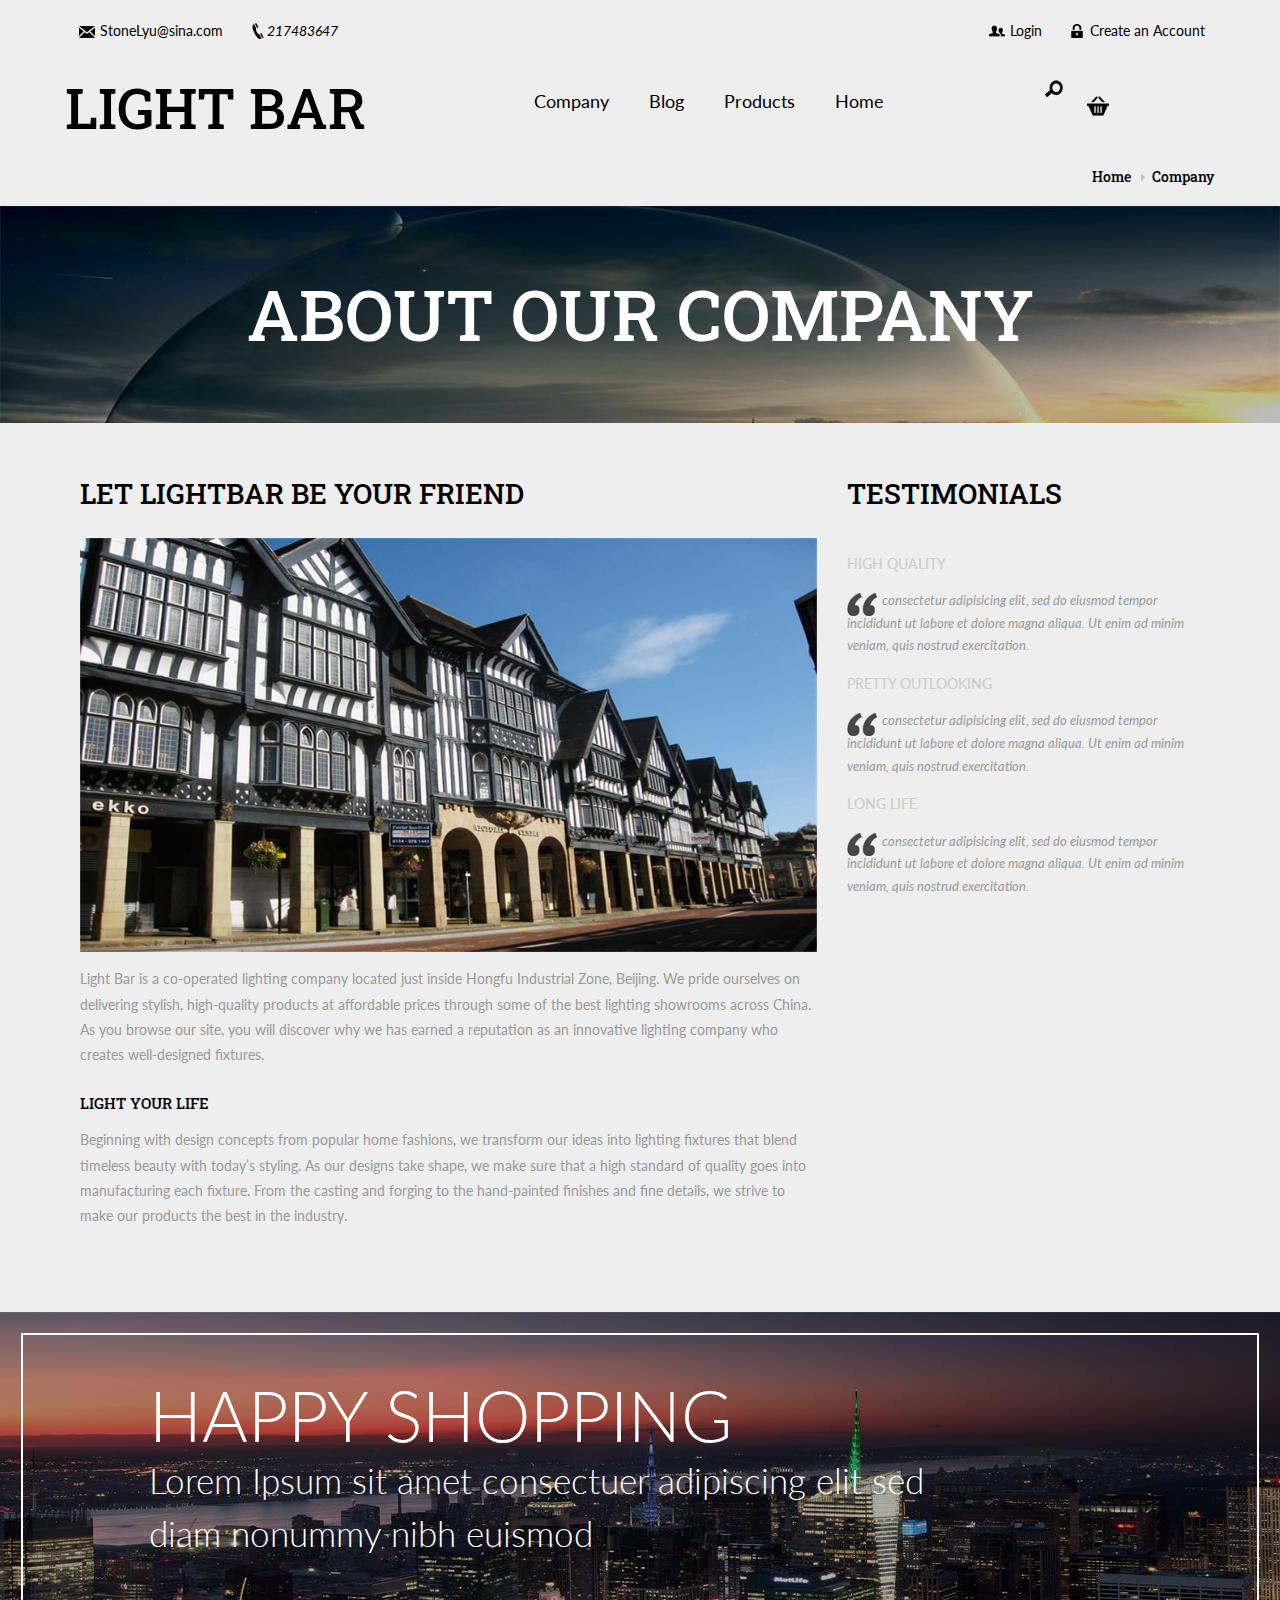
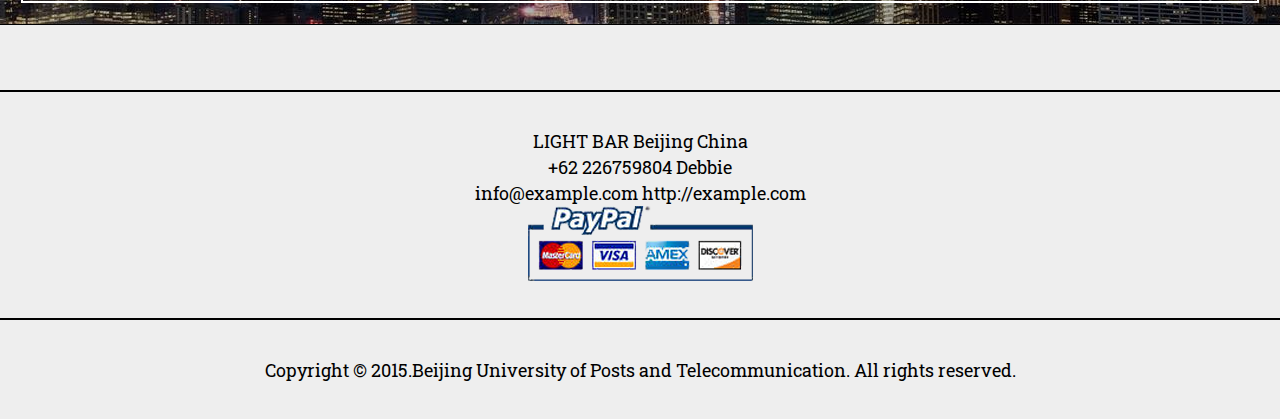
<file: fontpages/aboutcompany.html>
<!DOCTYPE html>
<html>
<head>
<title>About</title>
<link href="css/bootstrap.css" rel="stylesheet" type="text/css" media="all" />
<!-- jQuery (necessary for Bootstrap's JavaScript plugins) -->
<script src="js/jquery.min.js"></script>
<!-- Custom Theme files -->
<!--theme-style-->
<link href="css/style.css" rel="stylesheet" type="text/css" media="all" />	
<!--//theme-style-->
<meta name="viewport" content="width=device-width, initial-scale=1">
<meta http-equiv="Content-Type" content="text/html; charset=utf-8" />
<meta name="keywords" content="Amberegul Responsive web template, Bootstrap Web Templates, Flat Web Templates, Andriod Compatible web template, 
Smartphone Compatible web template, free webdesigns for Nokia, Samsung, LG, SonyErricsson, Motorola web design" />
<script type="application/x-javascript"> addEventListener("load", function() { setTimeout(hideURLbar, 0); }, false); function hideURLbar(){ window.scrollTo(0,1); } </script>
<!--fonts-->
<link href='http://fonts.useso.com/css?family=Roboto+Slab:300,700,400' rel='stylesheet' type='text/css'>
<link href='http://fonts.useso.com/css?family=Lato:100,300,400,700,900' rel='stylesheet' type='text/css'>
<!--//fonts-->
<!-- start menu -->
<link href="css/megamenu.css" rel="stylesheet" type="text/css" media="all" />
<script type="text/javascript" src="js/megamenu.js"></script>
<script>$(document).ready(function(){$(".megamenu").megamenu();});</script>
<!--//slider-script-->

<script src="js/simpleCart.min.js"> </script>

</head>
<body> 
<!--header-->	
<div class=" header-product">
	<div class="header-top com">
		<div class="container">
			<div class="header-top-in grid-1">
				<ul class="support">
					<li ><a href="mailto:info@example.com" ><i > </i>StoneLyu@sina.com</a></li>
					<li ><span ><i class="tele-in">&nbsp;&nbsp;&nbsp;&nbsp;&nbsp;&nbsp;&nbsp;217483647</i></span></li>			
				</ul>
				<ul class=" support-right">
					<li ><a href="account.html" ><i class="men"> </i>Login</a></li>
					<li ><a href="register.html" ><i class="tele"> </i>Create an Account</a></li>			
				</ul>
				<div class="clearfix"> </div>
			</div>
		</div>
			<div class="header-bottom bottom-com">
			<div class="container">
			  <div class="logo">
			    <h1><a href="index.html">LIGHT BAR</a></h1>
		      </div>
			  <div class="top-nav">
				<!-- start header menu -->
				<ul class="megamenu skyblue">
				  <li><a  href ="index.html"><font color="#000000">Home</font></a></li>
				  <li class="active grid"><a  href="#"><font color="#000000">Company</font></a>
				    <div class="megapanel">
				    <div class="row">
				      <div class="col1">
				        <div class="h_nav">
				          <h4>CONTENT</h4>
				          <ul>
				            <li><a href="aboutcompany.html">Our Comapany</a></li>
				            <li><a href="aboutproduct.html">Development Team</a></li>
			              </ul>
			            </div>
				        <div class="col1">
				          <div class="h_nav"></div>
			            </div>
				        <div class="col1 col5"></div>
			          </div>
			        </div>
			      </li>
				  <li ><a  href="404.html"><Font color="#000000">Blog</Font></a></li>
				  <li><a  href="product.html"><font color="#000000">Products</font></a>
				    <div class="megapanel">
				      <div class="row">
				        <div class=" col-nav">
				          <div class="h_nav">
				            <h4>BEST SELLING</h4>
				            <div class="sell">
				              <div class="men"> <a href="product.html"><img src="images/pi.jpg" alt="" ></a> </div>
				              <div class="men-in">
				                <h6>Lorem Ipsum</h6>
				                <span>$.60.00</span> </div>
				              <div class="clearfix"> </div>
			                </div>
				            <div class="sell">
				              <div class="men"> <a href="product.html"><img src="images/pi11.jpg" alt="" ></a> </div>
				              <div class="men-in">
				                <h6> Dummy Text</h6>
				                <span>$.160.00</span> </div>
				              <div class="clearfix"> </div>
			                </div>
				            <div class="sell">
				              <div class="men"> <a href="product.html"><img src="images/pi12.jpg" alt="" ></a> </div>
				              <div class="men-in">
				                <h6>Standard Chunk</h6>
				                <span>$.80.00</span> </div>
				              <div class="clearfix"> </div>
			                </div>
			              </div>
			            </div>
				        <div class=" col-nav">
				          <div class="h_nav">
				            <h4>TOP RATE</h4>
				            <div class="sell">
				              <div class="men"> <a href="product.html"><img src="images/pi13.jpg" alt="" ></a> </div>
				              <div class="men-in">
				                <h6> Perspiciatis Und</h6>
				                <span>$.90.00</span> </div>
				              <div class="clearfix"> </div>
			                </div>
				            <div class="sell">
				              <div class="men"> <a href="product.html"><img src="images/pi.jpg" alt="" ></a> </div>
				              <div class="men-in">
				                <h6>Veritatis Et</h6>
				                <span>$.60.00</span> </div>
				              <div class="clearfix"> </div>
			                </div>
				            <div class="sell">
				              <div class="men"> <a href="product.html"><img src="images/pi11.jpg" alt="" ></a> </div>
				              <div class="men-in">
				                <h6>Lorem Ipsum</h6>
				                <span>$.100.00</span> </div>
				              <div class="clearfix"> </div>
			                </div>
			              </div>
			            </div>
			          </div>
			        </div>
			      </li>
				  </li>
			    </ul>
				<!---->
		 <div class="search-in" >
			<div class="search" >
						<form action="search.html">
							<input type="text" value="Keywords" onFocus="this.value = '';" onBlur="if (this.value == '') {this.value = 'Keywords';}" class="text">
							<input type="submit" value="SEARCH">
						</form>
							<div class="close-in"><img src="images/close.png" alt="" /></div>
					</div>
						<div class="right"><button> </button></div>
				</div>
						<script type="text/javascript">
							$('.search').hide();
							$('button').click(function (){
							$('.search').show();
							$('.text').focus();
							}
							);
							$('.close-in').click(function(){
							$('.search').hide();
							});
						</script>

					<!---->
					<div class="cart box_1">
						<a href="checkout.html">
						<h3><img src="images/cart.png" alt=""/></h3>
						</a>
						<div class="clearfix"> </div>
					</div>

					<!---->
				</div>
				<div class="clearfix"> </div>
			</div>
		</div>
		</div>
		
	</div>
<!---->
<div class="container">
	<h6 class="dress"><a href="index.html">Home</a> <i> </i>Company</h6>
</div>
<div class="back">
	<h2>ABOUT OUR COMPANY</h2>
</div>
		<!---->
		<div class="container"> 
	  <div class="box_4">
	  	<div class="col-md-8 about_left">
	  		<h3>LET LIGHTBAR BE YOUR FRIEND </h3>
	        <img src="images/aboutcompany.jpg" class="img-responsive" alt="">
		    <p>Light Bar is a co-operated lighting company located just inside Hongfu Industrial Zone, Beijing. We pride ourselves on delivering stylish, high-quality products at affordable prices through some of the best lighting showrooms across China. As you browse our site, you will discover why we has earned a reputation as an innovative lighting company who creates well-designed fixtures.</p>
	       <div class="faqs">
				       <h4>Light your Life </h4>
				       <div class="questions">
							
	        				<p>Beginning with design concepts from popular home fashions, we transform our ideas into lighting fixtures that blend timeless beauty with today’s styling. As our designs take shape, we make sure that a high standard of quality goes into manufacturing each fixture. From the casting and forging to the hand-painted finishes and fine details, we strive to make our products the best in the industry.</p>
	        		   </div>
	        		   
			        		   <div class="questions">
									
			        			
			        			</div>				    
				   </div>  	
	  	</div>
	  	<div class="col-md-4 sidebar">
	  		      <h3>Testimonials</h3>
		  			    <div class="testimonials">
		  					 <h5>HIGH QUALITY</h5>
		  					 <p><span class="quotes"></span>consectetur adipisicing elit, sed do eiusmod tempor incididunt ut labore et dolore magna aliqua. Ut enim ad minim veniam, quis nostrud exercitation.<span class="quotes-down"></span></p>
		  				</div>	
		  				<div class="testimonials">
		  					 <h5>PRETTY OUTLOOKING</h5>
		  					 <p><span class="quotes"></span>consectetur adipisicing elit, sed do eiusmod tempor incididunt ut labore et dolore magna aliqua. Ut enim ad minim veniam, quis nostrud exercitation.<span class="quotes-down"></span></p>
		  				</div>
		  				<div class="testimonials">
		  					 <h5>LONG LIFE</h5>
		  					 <p><span class="quotes"></span>consectetur adipisicing elit, sed do eiusmod tempor incididunt ut labore et dolore magna aliqua. Ut enim ad minim veniam, quis nostrud exercitation.<span class="quotes-down"></span></p>
		  				</div>
		  			
	  	</div>
	  	<div class="clearfix"> </div>
	  </div>
  
          	</div>
      
			<!---->
				<div class="bottom-grid1">
					
					<div class="fit1">
						<h3>HAPPY SHOPPING</h3>
						<p>Lorem Ipsum sit amet consectuer adipiscing elit
sed diam nonummy nibh euismod</p>
					</div>
				</div>
<!---->
			
<!---->
	<div class="footer">
	  <div class="clearfix"> </div>
			<p class="footer-class">LIGHT BAR   Beijing China<br/>+62 226759804 Debbie	<br/>info@example.com http://example.com <br/>
		    <img src="images/pa.png" width="225" height="76"  alt=""/></p>
	  <p class="footer-class">Copyright &copy; 2015.Beijing University of Posts and Telecommunication. All rights reserved.</p>
		</div>
<!---->
</body>
</html>
</file>
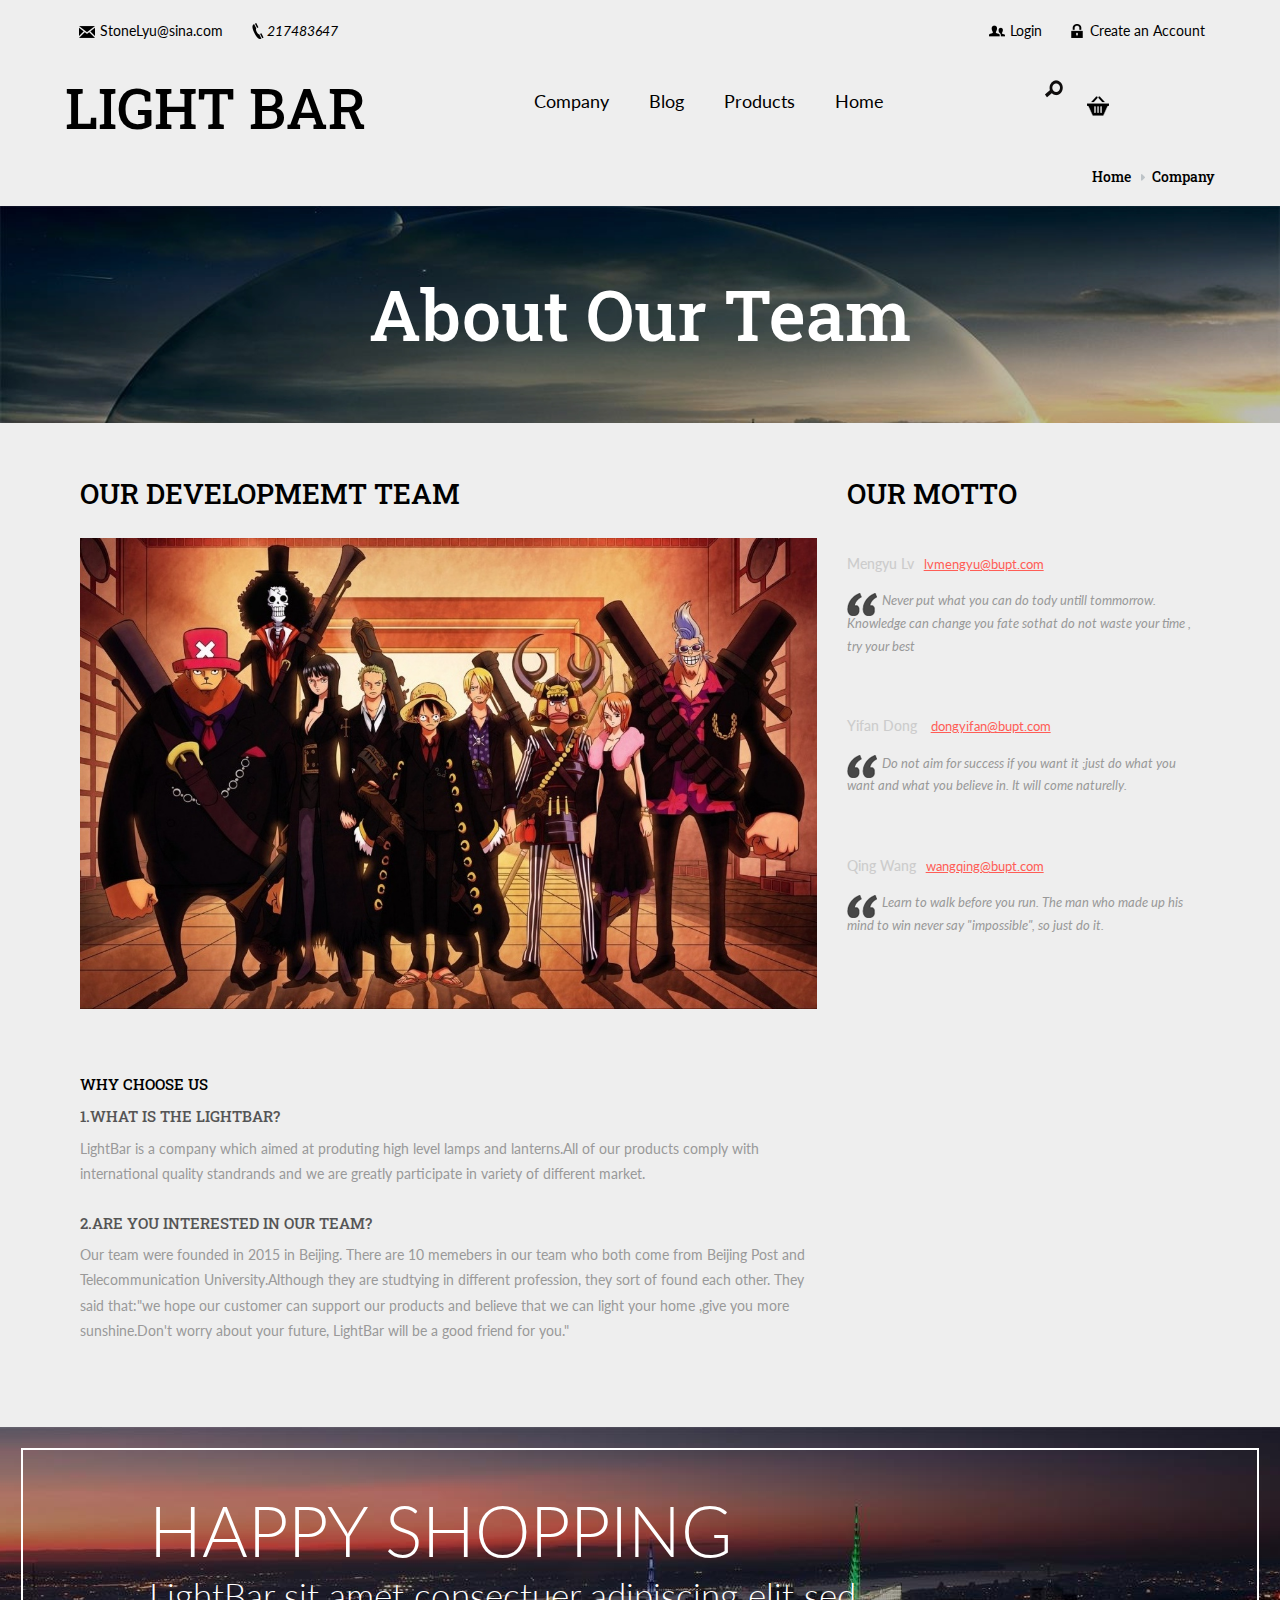
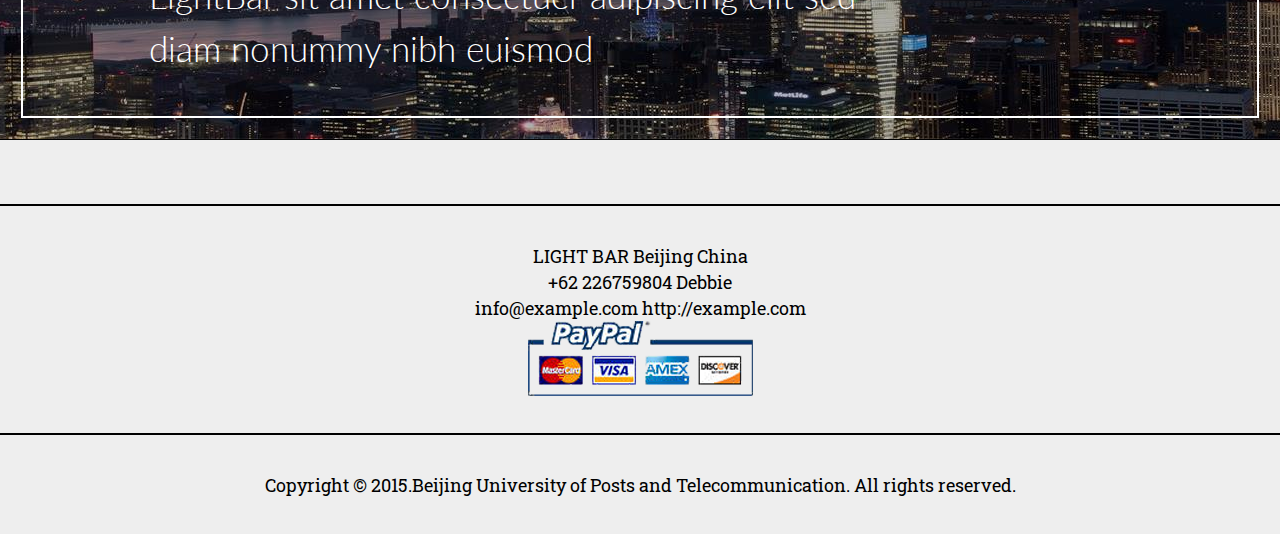
<file: fontpages/aboutproduct.html>
<!DOCTYPE html>
<html>
<head>
<title>About</title>
<link href="css/bootstrap.css" rel="stylesheet" type="text/css" media="all" />
<!-- jQuery (necessary for Bootstrap's JavaScript plugins) -->
<script src="js/jquery.min.js"></script>
<!-- Custom Theme files -->
<!--theme-style-->
<link href="css/style.css" rel="stylesheet" type="text/css" media="all" />	
<!--//theme-style-->
<meta name="viewport" content="width=device-width, initial-scale=1">
<meta http-equiv="Content-Type" content="text/html; charset=utf-8" />
<meta name="keywords" content="Amberegul Responsive web template, Bootstrap Web Templates, Flat Web Templates, Andriod Compatible web template, 
Smartphone Compatible web template, free webdesigns for Nokia, Samsung, LG, SonyErricsson, Motorola web design" />
<script type="application/x-javascript"> addEventListener("load", function() { setTimeout(hideURLbar, 0); }, false); function hideURLbar(){ window.scrollTo(0,1); } </script>
<!--fonts-->
<link href='http://fonts.useso.com/css?family=Roboto+Slab:300,700,400' rel='stylesheet' type='text/css'>
<link href='http://fonts.useso.com/css?family=Lato:100,300,400,700,900' rel='stylesheet' type='text/css'>
<!--//fonts-->
<!-- start menu -->
<link href="css/megamenu.css" rel="stylesheet" type="text/css" media="all" />
<script type="text/javascript" src="js/megamenu.js"></script>
<script>$(document).ready(function(){$(".megamenu").megamenu();});</script>
<!--//slider-script-->

<script src="js/simpleCart.min.js"> </script>

</head>
<body> 
<!--header-->	
<div class=" header-product">
	<div class="header-top com">
		<div class="container">
			<div class="header-top-in grid-1">
				<ul class="support">
					<li ><a href="mailto:info@example.com" ><i > </i>StoneLyu@sina.com</a></li>
					<li ><span ><i class="tele-in">&nbsp;&nbsp;&nbsp;&nbsp;&nbsp;&nbsp;&nbsp;217483647</i></span></li>			
				</ul>
				<ul class=" support-right">
					<li ><a href="account.html" ><i class="men"> </i>Login</a></li>
					<li ><a href="register.html" ><i class="tele"> </i>Create an Account</a></li>			
				</ul>
				<div class="clearfix"> </div>
			</div>
		</div>
			<div class="header-bottom bottom-com">
			<div class="container">			
				<div class="logo">
					<h1><font color="#000000">LIGHT BAR</font></h1>
				</div>
				<div class="top-nav">
				<!-- start header menu -->
				<ul class="megamenu skyblue">
				  <li><a  href ="index.html"><font color="#000000">Home</font></a></li>
				  <li class="active grid"><a  href="#"><font color="#000000">Company</font></a>
				    <div class="megapanel">
				    <div class="row">
				      <div class="col1">
				        <div class="h_nav">
				          <h4>CONTENT</h4>
				          <ul>
				            <li><a href="aboutcompany.html">Our Comapany</a></li>
				            <li><a href="aboutproduct.html">Development Team</a></li>
			              </ul>
			            </div>
				        <div class="col1">
				          <div class="h_nav"></div>
			            </div>
				        <div class="col1 col5"></div>
			          </div>
			        </div>
			      </li>
				  <li ><a  href="404.html"><Font color="#000000">Blog</Font></a></li>
				  <li><a  href="product.html"><font color="#000000">Products</font></a>
				    <div class="megapanel">
				      <div class="row">
				        <div class=" col-nav">
				          <div class="h_nav">
				            <h4>BEST SELLING</h4>
				            <div class="sell">
				              <div class="men"> <a href="product.html"><img src="images/pi.jpg" alt="" ></a> </div>
				              <div class="men-in">
				                <h6>Lorem Ipsum</h6>
				                <span>$.60.00</span> </div>
				              <div class="clearfix"> </div>
			                </div>
				            <div class="sell">
				              <div class="men"> <a href="product.html"><img src="images/pi11.jpg" alt="" ></a> </div>
				              <div class="men-in">
				                <h6> Dummy Text</h6>
				                <span>$.160.00</span> </div>
				              <div class="clearfix"> </div>
			                </div>
				            <div class="sell">
				              <div class="men"> <a href="product.html"><img src="images/pi12.jpg" alt="" ></a> </div>
				              <div class="men-in">
				                <h6>Standard Chunk</h6>
				                <span>$.80.00</span> </div>
				              <div class="clearfix"> </div>
			                </div>
			              </div>
			            </div>
				        <div class=" col-nav">
				          <div class="h_nav">
				            <h4>TOP RATE</h4>
				            <div class="sell">
				              <div class="men"> <a href="product.html"><img src="images/pi13.jpg" alt="" ></a> </div>
				              <div class="men-in">
				                <h6> Perspiciatis Und</h6>
				                <span>$.90.00</span> </div>
				              <div class="clearfix"> </div>
			                </div>
				            <div class="sell">
				              <div class="men"> <a href="product.html"><img src="images/pi.jpg" alt="" ></a> </div>
				              <div class="men-in">
				                <h6>Veritatis Et</h6>
				                <span>$.60.00</span> </div>
				              <div class="clearfix"> </div>
			                </div>
				            <div class="sell">
				              <div class="men"> <a href="product.html"><img src="images/pi11.jpg" alt="" ></a> </div>
				              <div class="men-in">
				                <h6>Lorem Ipsum</h6>
				                <span>$.100.00</span> </div>
				              <div class="clearfix"> </div>
			                </div>
			              </div>
			            </div>
			          </div>
			        </div>
			      </li>
				  </li>
			    </ul>
				<!---->
		 <div class="search-in" >
			<div class="search" >
						<form action="search.html">
							<input type="text" value="Keywords" onFocus="this.value = '';" onBlur="if (this.value == '') {this.value = 'Keywords';}" class="text">
							<input type="submit" value="SEARCH">
						</form>
							<div class="close-in"><img src="images/close.png" alt="" /></div>
					</div>
						<div class="right"><button> </button></div>
				</div>
						<script type="text/javascript">
							$('.search').hide();
							$('button').click(function (){
							$('.search').show();
							$('.text').focus();
							}
							);
							$('.close-in').click(function(){
							$('.search').hide();
							});
						</script>

					<!---->
					<div class="cart box_1">
						<a href="checkout.html">
						<h3><img src="images/cart.png" alt=""/></h3>
						</a>
						<div class="clearfix"> </div>
					</div>

					<!---->
				</div>
				<div class="clearfix"> </div>
			</div>
		</div>
		</div>
		
	</div>
<!---->
<div class="container">
	<h6 class="dress"><a href="index.html">Home</a> <i> </i>Company</h6>
</div>
<div class="back">
	<h2>About Our Team</h2>
</div>
		<!---->
		<div class="container"> 
	  <div class="box_4">
	  	<div class="col-md-8 about_left">
	  		<h3>Our  developmemt team</h3>
	        <img src="images/about1.jpg" class="img-responsive" alt="">
		    <p>&nbsp;</p>
	       <div class="faqs">
				       <h4>Why Choose Us</h4>
				       <div class="questions">
							<h5>1.What is the LightBar?</h5>
	        				<p>LightBar is a company which aimed at produting high level lamps and lanterns.All of our products comply with international quality standrands and we are greatly participate in variety of different market.
                            </p>
	        		   </div>
	        		   
			        		   <div class="questions">
									<h5>2.are you interested in our team?</h5>
			        				<p>Our team were founded in 2015 in Beijing. There are 10 memebers in our team who both come from Beijing Post and Telecommunication University.Although they are studtying in different profession, they sort of found each other. They said that:"we hope our customer can support our products and believe that we can light your home ,give you more sunshine.Don't worry about your future, LightBar will be a good friend for you."  </p>
			        			</div>				    
				   </div>  	
	  	</div>
	  	<div class="col-md-4 sidebar">
	  		      <h3>Our motto</h3>
		  			    <div class="testimonials">
		  					 <h5>Mengyu Lv<span><a href="#">lvmengyu@bupt.com</a></span></h5>
		  					 <p><span class="quotes"></span>Never put what you can do tody untill tommorrow. Knowledge can change you fate sothat do not waste your time , try your best<span class="quotes-down"></span></p>
		  					 <p>&nbsp;</p>
		  				</div>	
		  				<div class="testimonials">
		  					 <h5>Yifan Dong <span><a href="#">Dongyifan@bupt.com</a></span></h5>
		  					 <p><span class="quotes"></span> Do not aim for success if you want it ;just do what you want and what you believe in. It will come naturelly. <span class="quotes-down"></span></p>
		  					 <p>&nbsp;</p>
		  				</div>
		  				<div class="testimonials">
		  					 <h5>Qing Wang<span><a href="#">wangqing@bupt.com</a></span></h5>
		  					 <p><span class="quotes"></span>Learn to walk before you run. The man who made up his mind to win never say "impossible", so just do it.<span class="quotes-down"></span></p>
		  				</div>
		  			
	  	</div>
	  	<div class="clearfix"> </div>
	  </div>
  
          	</div>
      
			<!---->
				<div class="bottom-grid1">
					
					<div class="fit1">
						<h3>HAPPY SHOPPING</h3>
						<p>LightBar sit amet consectuer adipiscing elit
sed diam nonummy nibh euismod</p>
					</div>
				</div>
<!---->
	<div class="footer">
	  <div class="clearfix"> </div>
			<p class="footer-class">LIGHT BAR   Beijing China<br/>+62 226759804 Debbie	<br/>info@example.com http://example.com <br/>
		    <img src="images/pa.png" width="225" height="76"  alt=""/></p>
	  <p class="footer-class">Copyright &copy; 2015.Beijing University of Posts and Telecommunication. All rights reserved.</p>
		</div>
<!---->
</body>
</html>
</file>
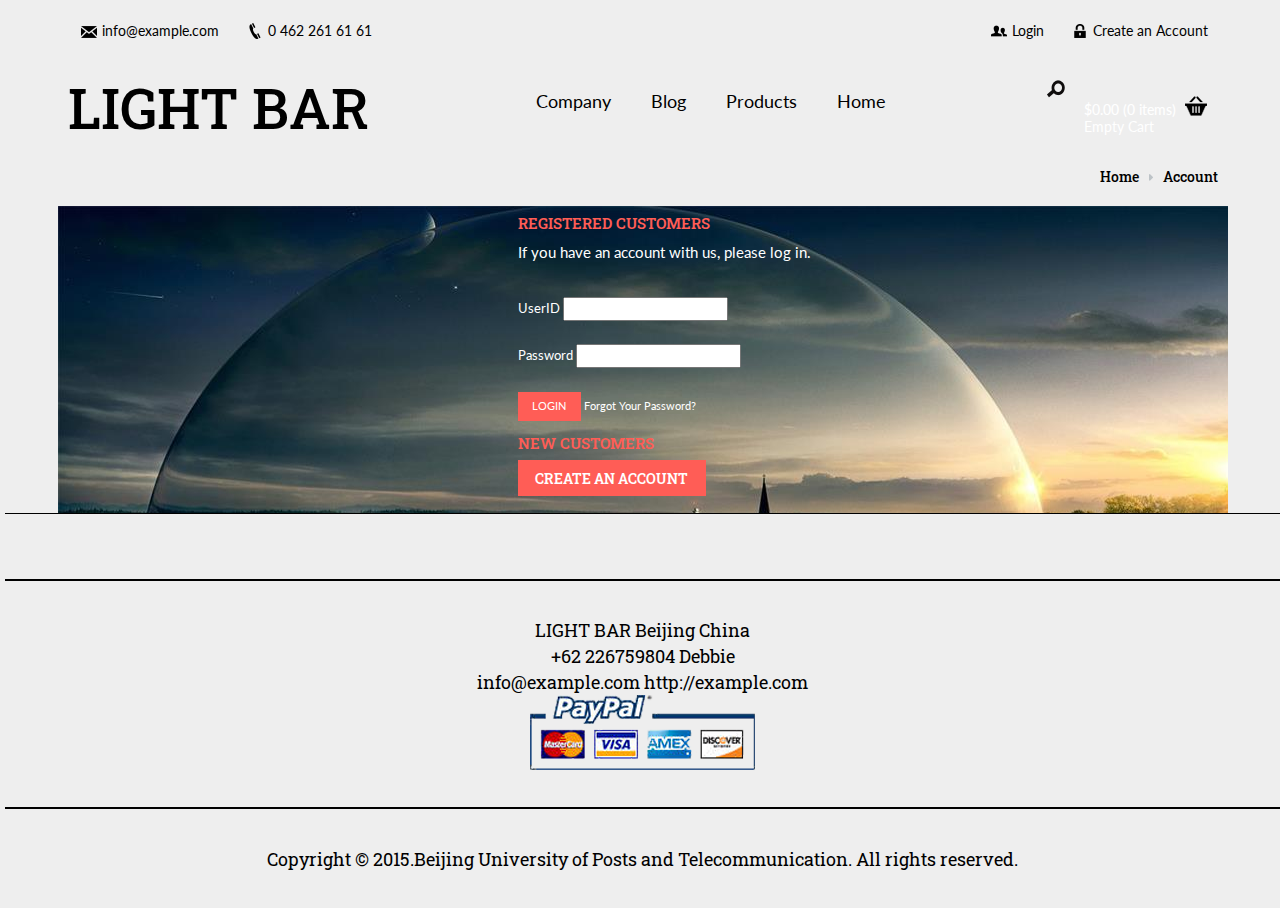
<file: fontpages/account.html>
<!DOCTYPE html>
<html>
<head>
<title>Account</title>
<link href="css/bootstrap.css" rel="stylesheet" type="text/css" media="all" />
<!-- jQuery (necessary for Bootstrap's JavaScript plugins) -->
<script src="js/jquery.min.js"></script>
<!-- Custom Theme files -->
<!--theme-style-->
<link href="css/style.css" rel="stylesheet" type="text/css" media="all" />	
<!--//theme-style-->
<meta name="viewport" content="width=device-width, initial-scale=1">
<meta http-equiv="Content-Type" content="text/html; charset=UTF-8" />
<meta name="keywords" content="Amberegul Responsive web template, Bootstrap Web Templates, Flat Web Templates, Andriod Compatible web template, 
Smartphone Compatible web template, free webdesigns for Nokia, Samsung, LG, SonyErricsson, Motorola web design" />
<script type="application/x-javascript"> addEventListener("load", function() { setTimeout(hideURLbar, 0); }, false); function hideURLbar(){ window.scrollTo(0,1); } </script>
<!--fonts-->
<link href='http://fonts.useso.com/css?family=Roboto+Slab:300,700,400' rel='stylesheet' type='text/css'>
<link href='http://fonts.useso.com/css?family=Lato:100,300,400,700,900' rel='stylesheet' type='text/css'>
<!--//fonts-->
<!-- start menu -->
<link href="css/megamenu.css" rel="stylesheet" type="text/css" media="all" />
<style type="text/css">
body,td,th {
	font-family: Lato, sans-serif;
}
body {
	margin-left: 5px;
}
</style>
<script type="text/javascript" src="js/megamenu.js"></script>
<script>$(document).ready(function(){$(".megamenu").megamenu();});</script>
<!--//slider-script-->


<script src="js/simpleCart.min.js"> </script>
</head>
<body> 
<!--header-->	
<div class=" header-product">
	<div class="header-top com">
		<div class="container">
			<div class="header-top-in grid-1">
				<ul class="support">
					<li ><a href="mailto:info@example.com" ><i > </i>info@example.com</a></li>
					<li ><span ><i class="tele-in"> </i>0 462 261 61 61</span></li>			
				</ul>
				<ul class=" support-right">
					<li ><a href="account.html" ><i class="men"> </i>Login</a></li>
					<li ><a href="register.html" ><i class="tele"> </i>Create an Account</a></li>			
				</ul>
				<div class="clearfix"> </div>
			</div>
		</div>
			<div class="header-bottom bottom-com">
			<div class="container">			
				<div class="logo">
					<h1><a href="index.html">LIGHT BAR</a></h1>
				</div>
				<div class="top-nav">
				<!-- start header menu -->
				<ul class="megamenu skyblue">
				  <li><a  href ="index.html"><font color="#000000">Home</font></a></li>
				  <li class="active grid"><a  href="#"><font color="#000000">Company</font></a>
				    <div class="megapanel">
				    <div class="row">
				      <div class="col1">
				        <div class="h_nav">
				          <h4>CONTENT</h4>
				          <ul>
				            <li><a href="aboutcompany.html">Our Comapany</a></li>
				            <li><a href="aboutproduct.html">Development Team</a></li>
			              </ul>
			            </div>
				        <div class="col1">
				          <div class="h_nav"></div>
			            </div>
				        <div class="col1 col5"></div>
			          </div>
			        </div>
			      </li>
				  <li ><a  href="404.html"><Font color="#000000">Blog</Font></a></li>
				  <li><a  href="product.html"><font color="#000000">Products</font></a>
				    <div class="megapanel">
				      <div class="row">
				        <div class=" col-nav">
				          <div class="h_nav">
				            <h4>BEST SELLING</h4>
				            <div class="sell">
				              <div class="men"> <a href="product.html"><img src="images/pi.jpg" alt="" ></a> </div>
				              <div class="men-in">
				                <h6>Lorem Ipsum</h6>
				                <span>$.60.00</span> </div>
				              <div class="clearfix"> </div>
			                </div>
				            <div class="sell">
				              <div class="men"> <a href="product.html"><img src="images/pi11.jpg" alt="" ></a> </div>
				              <div class="men-in">
				                <h6> Dummy Text</h6>
				                <span>$.160.00</span> </div>
				              <div class="clearfix"> </div>
			                </div>
				            <div class="sell">
				              <div class="men"> <a href="product.html"><img src="images/pi12.jpg" alt="" ></a> </div>
				              <div class="men-in">
				                <h6>Standard Chunk</h6>
				                <span>$.80.00</span> </div>
				              <div class="clearfix"> </div>
			                </div>
			              </div>
			            </div>
				        <div class=" col-nav">
				          <div class="h_nav">
				            <h4>TOP RATE</h4>
				            <div class="sell">
				              <div class="men"> <a href="product.html"><img src="images/pi13.jpg" alt="" ></a> </div>
				              <div class="men-in">
				                <h6> Perspiciatis Und</h6>
				                <span>$.90.00</span> </div>
				              <div class="clearfix"> </div>
			                </div>
				            <div class="sell">
				              <div class="men"> <a href="product.html"><img src="images/pi.jpg" alt="" ></a> </div>
				              <div class="men-in">
				                <h6>Veritatis Et</h6>
				                <span>$.60.00</span> </div>
				              <div class="clearfix"> </div>
			                </div>
				            <div class="sell">
				              <div class="men"> <a href="product.html"><img src="images/pi11.jpg" alt="" ></a> </div>
				              <div class="men-in">
				                <h6>Lorem Ipsum</h6>
				                <span>$.100.00</span> </div>
				              <div class="clearfix"> </div>
			                </div>
			              </div>
			            </div>
			          </div>
			        </div>
			      </li>
				  </li>
			    </ul>
		 <!---->
		 <div class="search-in" >
			<div class="search" >
						<form action="search.html">
							<input type="text" value="Keywords" onFocus="this.value = '';" onBlur="if (this.value == '') {this.value = 'Keywords';}" class="text">
							<input type="submit" value="SEARCH">
						</form>
							<div class="close-in"><img src="images/close.png" alt="" /></div>
					</div>
						<div class="right"><button> </button></div>
				</div>
						<script type="text/javascript">
							$('.search').hide();
							$('button').click(function (){
							$('.search').show();
							$('.text').focus();
							}
							);
							$('.close-in').click(function(){
							$('.search').hide();
							});
						</script>

					<!---->
					<div class="cart box_1">
						<a href="checkout.html">
						<h3> <div class="total">
							<span class="simpleCart_total"></span> (<span id="simpleCart_quantity" class="simpleCart_quantity"></span> items)</div>
							<img src="images/cart.png" alt=""/></h3>
						</a>
						<p><a href="javascript:;" class="simpleCart_empty">Empty Cart</a></p>
						<div class="clearfix"> </div>
					</div>

					<!---->
				</div>
				<div class="clearfix"> </div>
			</div>
		</div>
		</div>
		
	</div>
<!---->
<div class="container">
	<h6 class="dress"><a href="index.html">Home</a> <i> </i> Account </h6>
</div>
<!---->
		<div class="container" style="background-image:url(images/back22.jpg)"><div class="account_grid" >
			   <div class=" login-right" >
			  	<h3>REGISTERED CUSTOMERS</h3>
				<p>If you have an account with us, please log in.</p>
				<form>
				  <div>
				  <span>UserID
				  <input type="text">
				  </span></div>
				  <div>
				  <span>Password
				  <input type="Password">
				  </span></div>
				  <a class="forgot" href="#">
				  <input type="submit" value="Login">
				  Forgot Your Password?</a>
				</form>
			   </div>	
			    <div class=" login-left">
			  	 <h3>NEW CUSTOMERS</h3>
			  	 <h3> <a class="acount-btn" href="register.html">Create an Account</a>			     </h3>
	           </div>
			
			 </div>
		
			</div>
			<!----><!---->
<!---->
	<div class="footer">
	  <div class="clearfix"> </div>
			<p class="footer-class">LIGHT BAR   Beijing China<br/>+62 226759804 Debbie	<br/>info@example.com http://example.com <br/>
		    <img src="images/pa.png" width="225" height="76"  alt=""/></p>
	  <p class="footer-class">Copyright &copy; 2015.Beijing University of Posts and Telecommunication. All rights reserved.</p>
		</div>
<!---->
</body>
</html>
</file>
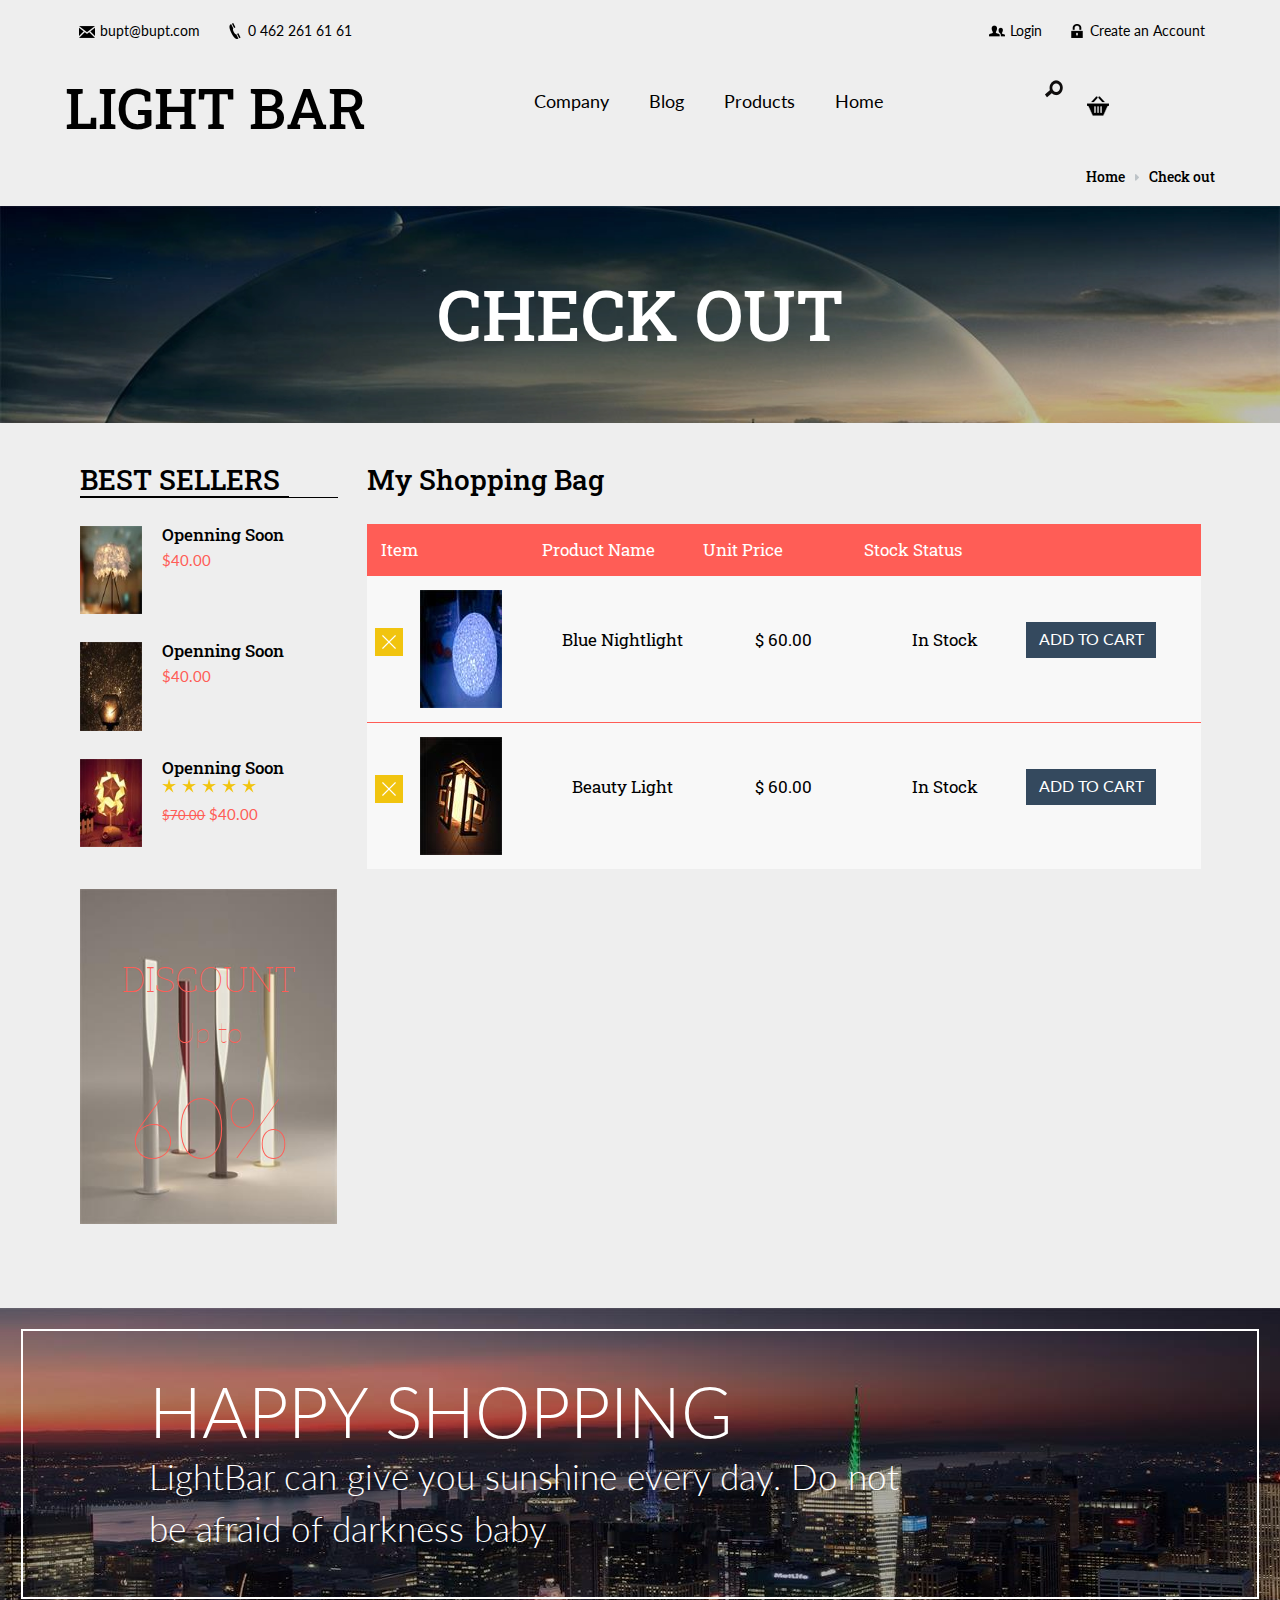
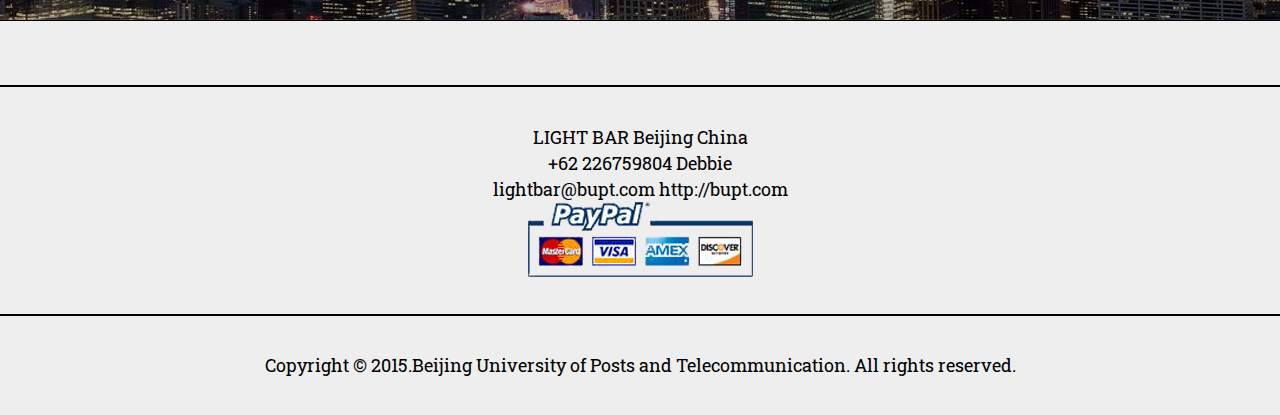
<file: fontpages/checkout.html>
<!DOCTYPE html>
<html>
<head>
<title>Checkout</title>
<link href="css/bootstrap.css" rel="stylesheet" type="text/css" media="all" />
<!-- jQuery (necessary for Bootstrap's JavaScript plugins) -->
<script src="js/jquery.min.js"></script>
<!-- Custom Theme files -->
<!--theme-style-->
<link href="css/style.css" rel="stylesheet" type="text/css" media="all" />	
<!--//theme-style-->
<meta name="viewport" content="width=device-width, initial-scale=1">
<meta http-equiv="Content-Type" content="text/html; charset=utf-8" />
<meta name="keywords" content="Amberegul Responsive web template, Bootstrap Web Templates, Flat Web Templates, Andriod Compatible web template, 
Smartphone Compatible web template, free webdesigns for Nokia, Samsung, LG, SonyErricsson, Motorola web design" />
<script type="application/x-javascript"> addEventListener("load", function() { setTimeout(hideURLbar, 0); }, false); function hideURLbar(){ window.scrollTo(0,1); } </script>
<!--fonts-->
<link href='http://fonts.useso.com/css?family=Roboto+Slab:300,700,400' rel='stylesheet' type='text/css'>
<link href='http://fonts.useso.com/css?family=Lato:100,300,400,700,900' rel='stylesheet' type='text/css'>
<!--//fonts-->
<!-- start menu -->
<link href="css/megamenu.css" rel="stylesheet" type="text/css" media="all" />
<script type="text/javascript" src="js/megamenu.js"></script>
<script>$(document).ready(function(){$(".megamenu").megamenu();});</script>


<script src="js/simpleCart.min.js"> </script>
</head>
<body> 
<!--header-->	
<div class=" header-product">
	<div class="header-top com">
		<div class="container">
			<div class="header-top-in grid-1">
				<ul class="support">
					<li ><a href="mailto:info@example.com" ><i > </i>bupt@bupt.com</a></li>
					<li ><span ><i class="tele-in"> </i>0 462 261 61 61</span></li>			
				</ul>
				<ul class=" support-right">
					<li ><a href="account.html" ><i class="men"> </i>Login</a></li>
					<li ><a href="register.html" ><i class="tele"> </i>Create an Account</a></li>			
				</ul>
				<div class="clearfix"> </div>
			</div>
		</div>
			<div class="header-bottom bottom-com">
			<div class="container">			
				<div class="logo">
					<h1><a href="index.html">LIGHT BAR</a></h1>
				</div>
				<div class="top-nav">
				<!-- start header menu -->
				<ul class="megamenu skyblue">
				  <li><a  href ="index.html"><font color="#000000">Home</font></a></li>
				  <li class="active grid"><a  href="#"><font color="#000000">Company</font></a>
				    <div class="megapanel">
				    <div class="row">
				      <div class="col1">
				        <div class="h_nav">
				          <h4>CONTENT</h4>
				          <ul>
				            <li><a href="aboutcompany.html">Our Comapany</a></li>
				            <li><a href="aboutproduct.html">Development Team</a></li>
			              </ul>
			            </div>
				        <div class="col1">
				          <div class="h_nav"></div>
			            </div>
				        <div class="col1 col5"></div>
			          </div>
			        </div>
			      </li>
				  <li ><a  href="404.html"><Font color="#000000">Blog</Font></a></li>
				  <li><a  href="product.html"><font color="#000000">Products</font></a>
				    <div class="megapanel">
				      <div class="row">
				        <div class=" col-nav">
				          <div class="h_nav">
				            <h4>BEST SELLING</h4>
				            <div class="sell">
				              <div class="men"> <a href="product.html"><img src="images/pi.jpg" alt="" ></a> </div>
				              <div class="men-in">
				                <h6>Lorem Ipsum</h6>
				                <span>$.60.00</span> </div>
				              <div class="clearfix"> </div>
			                </div>
				            <div class="sell">
				              <div class="men"> <a href="product.html"><img src="images/pi11.jpg" alt="" ></a> </div>
				              <div class="men-in">
				                <h6> Dummy Text</h6>
				                <span>$.160.00</span> </div>
				              <div class="clearfix"> </div>
			                </div>
				            <div class="sell">
				              <div class="men"> <a href="product.html"><img src="images/pi12.jpg" alt="" ></a> </div>
				              <div class="men-in">
				                <h6>Standard Chunk</h6>
				                <span>$.80.00</span> </div>
				              <div class="clearfix"> </div>
			                </div>
			              </div>
			            </div>
				        <div class=" col-nav">
				          <div class="h_nav">
				            <h4>TOP RATE</h4>
				            <div class="sell">
				              <div class="men"> <a href="product.html"><img src="images/pi13.jpg" alt="" ></a> </div>
				              <div class="men-in">
				                <h6> Perspiciatis Und</h6>
				                <span>$.90.00</span> </div>
				              <div class="clearfix"> </div>
			                </div>
				            <div class="sell">
				              <div class="men"> <a href="product.html"><img src="images/pi.jpg" alt="" ></a> </div>
				              <div class="men-in">
				                <h6>Veritatis Et</h6>
				                <span>$.60.00</span> </div>
				              <div class="clearfix"> </div>
			                </div>
				            <div class="sell">
				              <div class="men"> <a href="product.html"><img src="images/pi11.jpg" alt="" ></a> </div>
				              <div class="men-in">
				                <h6>Lorem Ipsum</h6>
				                <span>$.100.00</span> </div>
				              <div class="clearfix"> </div>
			                </div>
			              </div>
			            </div>
			          </div>
			        </div>
			      </li>
				  </li>
			    </ul>
				<!---->
		 <!---->
		 <div class="search-in" >
			<div class="search" >
						<form action="search.html">
							<input type="text" value="Keywords" onFocus="this.value = '';" onBlur="if (this.value == '') {this.value = 'Keywords';}" class="text">
							<input type="submit" value="SEARCH">
						</form>
							<div class="close-in"><img src="images/close.png" alt="" /></div>
					</div>
						<div class="right"><button> </button></div>
				</div>
						<script type="text/javascript">
							$('.search').hide();
							$('button').click(function (){
							$('.search').show();
							$('.text').focus();
							}
							);
							$('.close-in').click(function(){
							$('.search').hide();
							});
						</script>

					<!---->
					<div class="cart box_1">
						<a href="checkout.html">
						<h3><img src="images/cart.png" alt=""/></h3>
						</a>
						<div class="clearfix"> </div>
					</div>

					<!---->
				</div>
				<div class="clearfix"> </div>
			</div>
		</div>
		</div>
		
	</div>
<!---->
<div class="container">
	<h6 class="dress"><a href="index.html">Home</a> <i> </i> Check out </h6>
</div>
<div class="back">
	<h2>CHECK OUT</h2>
</div>
		<!---->
		<div class="product">
			<div class="container">
				<div class="col-md-3 product-price">
					  
				
				<!---->
				<div class="product-bottom">
					<div class="of-left-in">
								<h3 class="best">BEST SELLERS</h3>
							</div>
					<div class="product-go">
						<div class=" fashion-grid">
									<a href="single.html"><img class="img-responsive " src="images/be.jpg" alt=""></a>
									
								</div>
							<div class=" fashion-grid1">
								<h6 class="best2"><a href="single.html">Openning Soon  </a></h6>
								
								<span class=" price-in1"> $40.00</span>
							</div>
								
							<div class="clearfix"> </div>
							</div>
							<div class="product-go">
						<div class=" fashion-grid">
									<a href="single.html"><img class="img-responsive " src="images/be1.jpg" alt=""></a>
									
								</div>
							<div class="fashion-grid1">
								<h6 class="best2"><a href="single.html"><a href="single.html">Openning Soon </a></a></h6>
								
								<span class=" price-in1"> $40.00</span>
							</div>
								
							<div class="clearfix"> </div>
							</div>
							<div class="product-go">
						<div class=" fashion-grid">
									<a href="single.html"><img class="img-responsive " src="images/be2.jpeg" alt=""></a>
									
								</div>
							<div class=" fashion-grid1">
								<h6 class="best2"><a href="single.html">Openning Soon </a></h6>
								<ul class="star-footer">
								  <li><a href="#"><i> </i></a></li>
									<li><a href="#"><i> </i></a></li>
									<li><a href="#"><i> </i></a></li>
									<li><a href="#"><i> </i></a></li>
									<li><a href="#"><i> </i></a></li>
								</ul>
								<span class=" price-in1"><small>$70.00</small> $40.00</span>
							</div>
								
							<div class="clearfix"> </div>
							</div>
				</div>
<div class=" per1">
				<a href="single.html"><img class="img-responsive" src="images/pro.jpg" alt="">
				<div class="six1">
					<h4>DISCOUNT</h4>
					<p>Up to</p>
					<span>60%</span>
				</div></a>
			</div>
				</div>
				<!---->
				<div class="col-md-9 product-price1">
				<div class="check-out">	 
			
		 <div class=" cart-items">
			 <h3>My Shopping Bag </h3>
				<script>$(document).ready(function(c) {
					$('.close1').on('click', function(c){
						$('.cart-header').fadeOut('slow', function(c){
							$('.cart-header').remove();
						});
						});	  
					});
			   </script>
			<script>$(document).ready(function(c) {
					$('.close2').on('click', function(c){
						$('.cart-header1').fadeOut('slow', function(c){
							$('.cart-header1').remove();
						});
						});	  
					});
			   </script>
				
				  <div class="in-check" >
		  <ul class="unit">
			<li><span>Item</span></li>
			<li><span>Product Name</span></li>		
			<li><span>Unit Price</span></li>
			<li><span>Stock Status</span></li>
			<li> </li>
			<div class="clearfix"> </div>
		  </ul>
		  <ul class="cart-header">
		   <div class="close1"> </div>
			<li class="ring-in"><a href="single.html" ><img src="images/f1.jpg" class="img-responsive" alt=""></a>
			</li>
			<li><span>Blue Nightlight</span></li>
			<li><span>$ 60.00</span></li>
			<li><span>In Stock</span></li>
			<li> <a href="single.html" class="add-cart cart-check">ADD TO CART</a></li>
			<div class="clearfix"> </div>
			</ul>
 <ul class=" cart-header1">
		   <div class="close2"> </div>
			<li class="ring-in"><a href="single.html" ><img src="images/f2.jpg" class="img-responsive" alt=""></a>
			</li>
			<li><span>Beauty Light</span></li>
			<li><span>$ 60.00</span></li>
			<li><span>In Stock</span></li>
			<li> <a href="single.html" class="add-cart cart-check">ADD TO CART</a></li>
			<div class="clearfix"> </div>
			</ul>
		</div>
			 </div>
					  
		 </div>
		 

				</div>
				<div class="clearfix"> </div>
			</div>
		</div>
			<!---->
				<div class="bottom-grid1">
					
					<div class="fit1">
						<h3>HAPPY SHOPPING</h3>
						<p>LightBar can give you sunshine every day. Do not be afraid of darkness baby</p>
					</div>
				</div>
<!---->
<!---->
	<div class="footer">
	  <div class="clearfix"> </div>
			<p class="footer-class">LIGHT BAR   Beijing China<br/>+62 226759804 Debbie	<br/>lightbar@bupt.com http://bupt.com <br/>
		    <img src="images/pa.png" width="225" height="76"  alt=""/></p>
	  <p class="footer-class">Copyright &copy; 2015.Beijing University of Posts and Telecommunication. All rights reserved.</p>
		</div>
<!---->
</body>
</html>
</file>
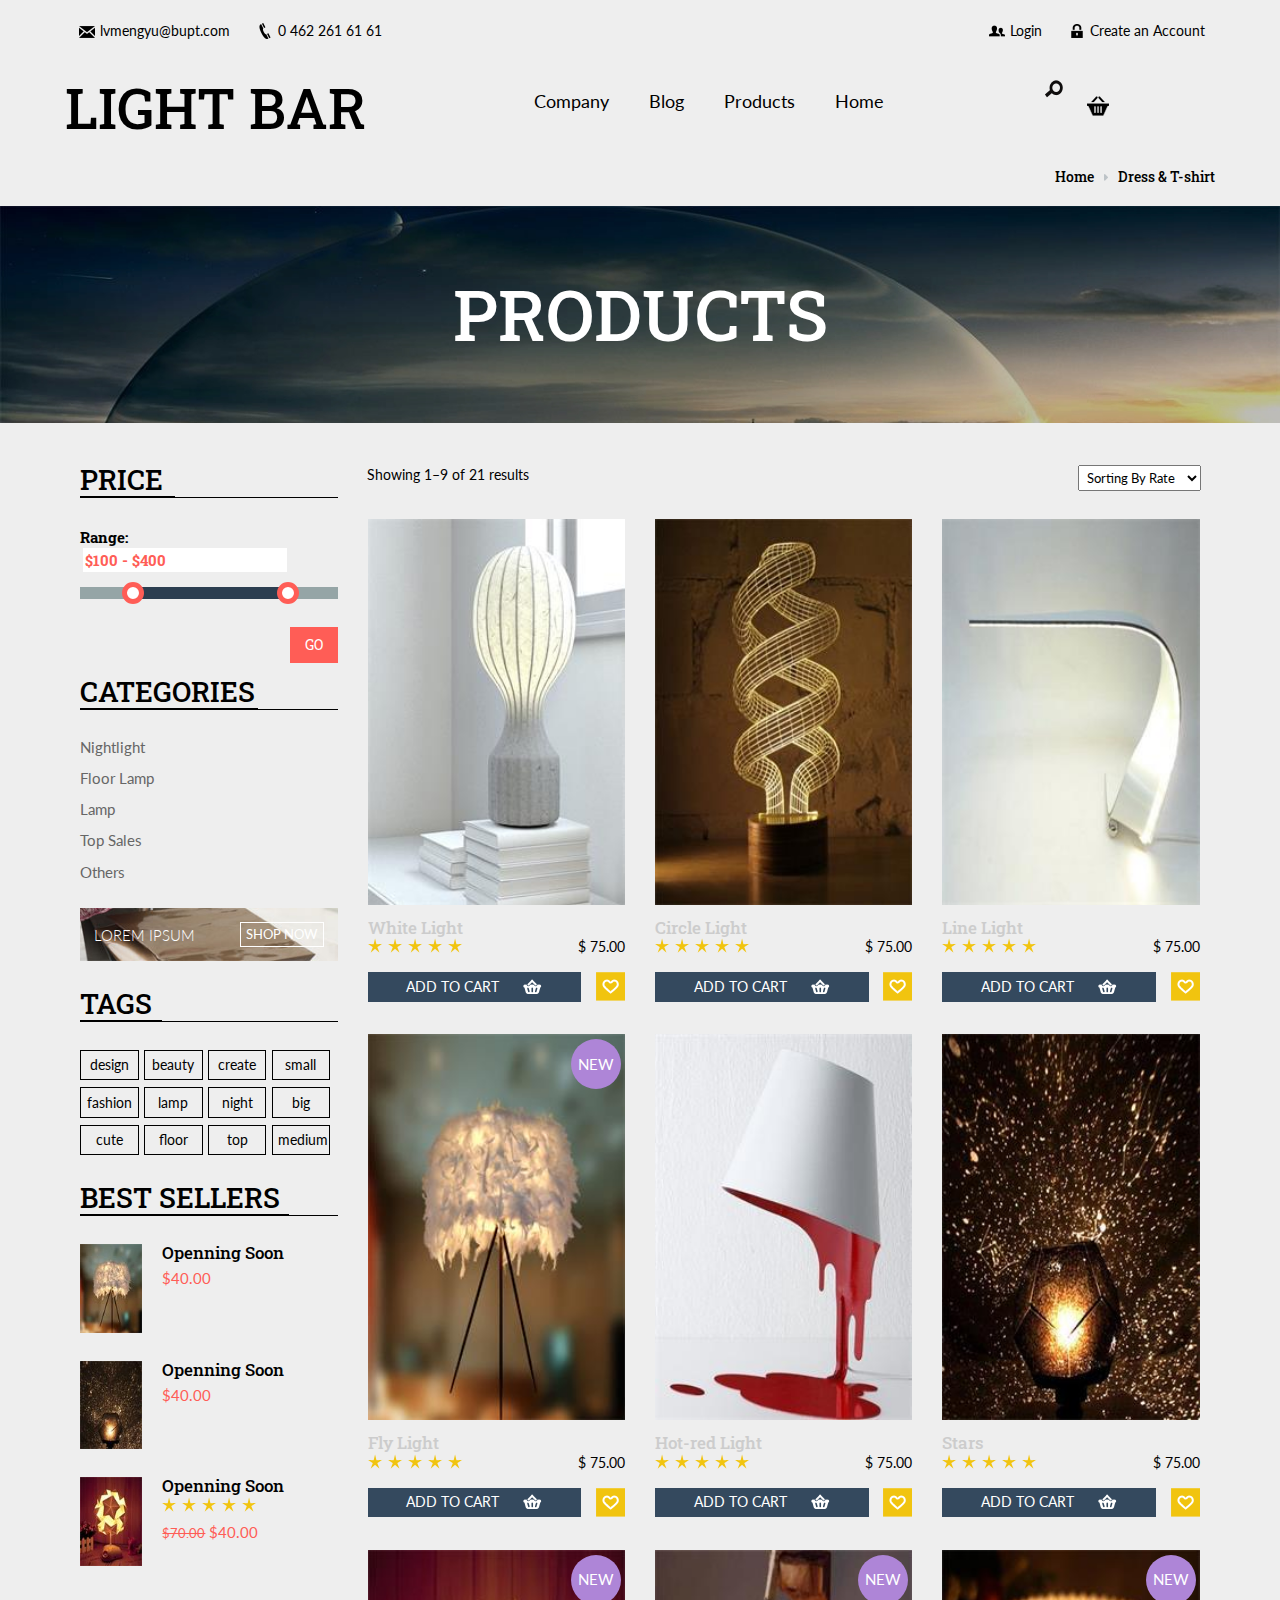
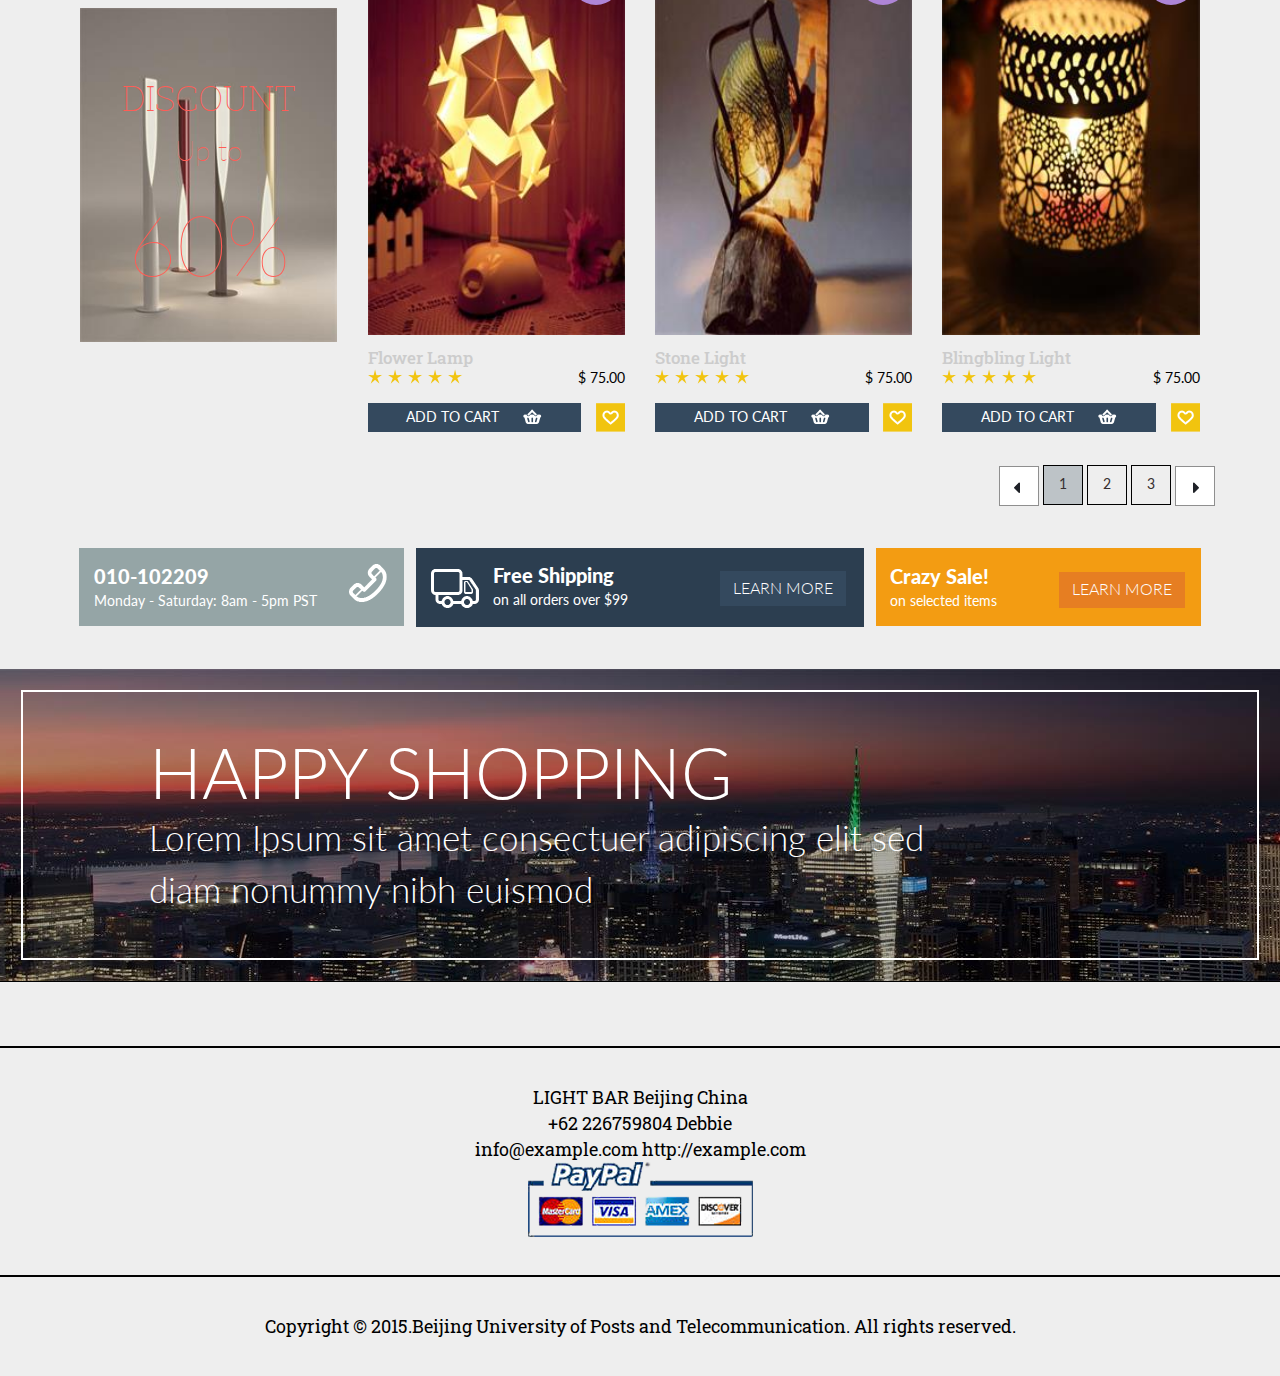
<file: fontpages/product.html>
<!DOCTYPE html>
<html>
<head>
<title>Products</title>
<link href="css/bootstrap.css" rel="stylesheet" type="text/css" media="all" />
<!-- jQuery (necessary for Bootstrap's JavaScript plugins) -->
<script src="js/jquery.min.js"></script>
<!-- Custom Theme files -->
<!--theme-style-->
<link href="css/style.css" rel="stylesheet" type="text/css" media="all" />	
<!--//theme-style-->
<meta name="viewport" content="width=device-width, initial-scale=1">
<meta http-equiv="Content-Type" content="text/html; charset=utf-8" />
<meta name="keywords" content="Amberegul Responsive web template, Bootstrap Web Templates, Flat Web Templates, Andriod Compatible web template, 
Smartphone Compatible web template, free webdesigns for Nokia, Samsung, LG, SonyErricsson, Motorola web design" />
<script type="application/x-javascript"> addEventListener("load", function() { setTimeout(hideURLbar, 0); }, false); function hideURLbar(){ window.scrollTo(0,1); } </script>
<!--fonts-->
<link href='http://fonts.useso.com/css?family=Roboto+Slab:300,700,400' rel='stylesheet' type='text/css'>
<link href='http://fonts.useso.com/css?family=Lato:100,300,400,700,900' rel='stylesheet' type='text/css'>
<!--//fonts-->
<!-- start menu -->
<link href="css/megamenu.css" rel="stylesheet" type="text/css" media="all" />
<script type="text/javascript" src="js/megamenu.js"></script>
<script>$(document).ready(function(){$(".megamenu").megamenu();});</script>
<!--//slider-script-->

</head>
<body> 
<!--header-->	
<div class=" header-product">
	<div class="header-top com">
		<div class="container">
			<div class="header-top-in grid-1">
				<ul class="support">
					<li ><a href="mailto:info@example.com" ><i > </i>lvmengyu@bupt.com</a></li>
					<li ><span ><i class="tele-in"> </i>0 462 261 61 61</span></li>			
				</ul>
				<ul class=" support-right">
					<li ><a href="account.html" ><i class="men"> </i>Login</a></li>
					<li ><a href="register.html" ><i class="tele"> </i>Create an Account</a></li>			
				</ul>
				<div class="clearfix"> </div>
			</div>
		</div>
			<div class="header-bottom bottom-com">
			<div class="container">			
				<div class="logo">
					<h1><a href="index.html">LIGHT BAR</a></h1>
				</div>
				<div class="top-nav">
				<!-- start header menu -->
				<ul class="megamenu skyblue">
				  <li><a  href ="index.html"><font color="#000000">Home</font></a></li>
				  <li class="active grid"><a  href="#"><font color="#000000">Company</font></a>
				    <div class="megapanel">
				    <div class="row">
				      <div class="col1">
				        <div class="h_nav">
				          <h4>CONTENT</h4>
				          <ul>
				            <li><a href="aboutcompany.html">Our Comapany</a></li>
				            <li><a href="aboutproduct.html">Development Team</a></li>
			              </ul>
			            </div>
				        <div class="col1">
				          <div class="h_nav"></div>
			            </div>
				        <div class="col1 col5"></div>
			          </div>
			        </div>
			      </li>
				  <li ><a  href="404.html"><Font color="#000000">Blog</Font></a></li>
				  <li><a  href="product.html"><font color="#000000">Products</font></a>
				    <div class="megapanel">
				      <div class="row">
				        <div class=" col-nav">
				          <div class="h_nav">
				            <h4>BEST SELLING</h4>
				            <div class="sell">
				              <div class="men"> <a href="product.html"><img src="images/pi.jpg" alt="" ></a> </div>
				              <div class="men-in">
				                <h6>Lorem Ipsum</h6>
				                <span>$.60.00</span> </div>
				              <div class="clearfix"> </div>
			                </div>
				            <div class="sell">
				              <div class="men"> <a href="product.html"><img src="images/pi11.jpg" alt="" ></a> </div>
				              <div class="men-in">
				                <h6> Dummy Text</h6>
				                <span>$.160.00</span> </div>
				              <div class="clearfix"> </div>
			                </div>
				            <div class="sell">
				              <div class="men"> <a href="product.html"><img src="images/pi12.jpg" alt="" ></a> </div>
				              <div class="men-in">
				                <h6>Standard Chunk</h6>
				                <span>$.80.00</span> </div>
				              <div class="clearfix"> </div>
			                </div>
			              </div>
			            </div>
				        <div class=" col-nav">
				          <div class="h_nav">
				            <h4>TOP RATE</h4>
				            <div class="sell">
				              <div class="men"> <a href="product.html"><img src="images/pi13.jpg" alt="" ></a> </div>
				              <div class="men-in">
				                <h6> Perspiciatis Und</h6>
				                <span>$.90.00</span> </div>
				              <div class="clearfix"> </div>
			                </div>
				            <div class="sell">
				              <div class="men"> <a href="product.html"><img src="images/pi.jpg" alt="" ></a> </div>
				              <div class="men-in">
				                <h6>Veritatis Et</h6>
				                <span>$.60.00</span> </div>
				              <div class="clearfix"> </div>
			                </div>
				            <div class="sell">
				              <div class="men"> <a href="product.html"><img src="images/pi11.jpg" alt="" ></a> </div>
				              <div class="men-in">
				                <h6>Lorem Ipsum</h6>
				                <span>$.100.00</span> </div>
				              <div class="clearfix"> </div>
			                </div>
			              </div>
			            </div>
			          </div>
			        </div>
			      </li>
				  </li>
			    </ul>
				<!---->
		 <!---->
		 <div class="search-in" >
			<div class="search" >
						<form action="search.html">
							<input type="text" value="Keywords" onFocus="this.value = '';" onBlur="if (this.value == '') {this.value = 'Keywords';}" class="text">
							<input type="submit" value="SEARCH">
						</form>
							<div class="close-in"><img src="images/close.png" alt="" /></div>
					</div>
						<div class="right"><button> </button></div>
				</div>
						<script type="text/javascript">
							$('.search').hide();
							$('button').click(function (){
							$('.search').show();
							$('.text').focus();
							}
							);
							$('.close-in').click(function(){
							$('.search').hide();
							});
						</script>

					<!---->
					<div class="cart box_1">
						<a href="checkout.html">
						<h3><img src="images/cart.png" alt=""/></h3>
						</a>
						<div class="clearfix"> </div>
					</div>
					<!---->
				</div>
				<div class="clearfix"> </div>
			</div>
		</div>
		</div>
		
	</div>
<!---->
<div class="container">
	<h6 class="dress"><a href="index.html">Home</a> <i> </i> Dress &amp; T-shirt </h6>
</div>
<div class="back">
	<h2>PRODUCTS</h2>
</div>
		<!---->
		<div class="product">
			<div class="container">
				<div class="col-md-3 product-price">
					  <div class="price-grid">
					    <div class="of-left">
						<h3 class="cate cate-on">PRICE</h3>
					</div>
	  <ul class="dropdown-menu1">
            <li><a href="#">
                <p>
                      <label for="amount" class="amount">Range:</label>
                     <input type="text" id="amount" style="border: 0; color: #ff5d56; font-weight: bold;" />
                         
						  </p>
                
                   <div id="slider-range"></div>
                </a></li>
				
          </ul>
		  <a  class="go" href="single.html">GO</a>
		  	<div class="clearfix"> </div>
<!---->
 <script type="text/javascript" src="js/jquery-ui.min.js"></script>

      <link rel="stylesheet" type="text/css" href="css/jquery-ui.css">

<script type='text/javascript'>//<![CDATA[ 
$(window).load(function(){
 $( "#slider-range" ).slider({
            range: true,
            min: 0,
            max: 500,
            values: [ 100, 400 ],
            slide: function( event, ui ) {  $( "#amount" ).val( "$" + ui.values[ 0 ] + " - $" + ui.values[ 1 ] );
            }
 });
$( "#amount" ).val( "$" + $( "#slider-range" ).slider( "values", 0 ) + " - $" + $( "#slider-range" ).slider( "values", 1 ) );

});//]]>  

</script>


<!---->
		</div>
				<div class=" rsidebar span_1_of_left">
					<div class="of-left">
						<h3 class="cate">CATEGORIES</h3>
					</div>
		 <ul class="menu">
		<li class="item1"><a href="#">Nightlight </a>
			<ul class="cute">
				<li class="subitem1"><a href="single.html">Cute Kittens </a></li>
				<li class="subitem2"><a href="single.html">Strange Stuff </a></li>
				<li class="subitem3"><a href="single.html">Automatic Fails </a></li>
			</ul>
		</li>
		<li class="item2"><a href="#">Floor Lamp </a>
			<ul class="cute">
				<li class="subitem1"><a href="single.html">Cute Kittens </a></li>
				<li class="subitem2"><a href="single.html">Strange Stuff </a></li>
				<li class="subitem3"><a href="single.html">Automatic Fails </a></li>
			</ul>
		</li>
		<li class="item3"><a href="#">Lamp</a>
			<ul class="cute">
				<li class="subitem1"><a href="single.html">Cute Kittens </a></li>
				<li class="subitem2"><a href="single.html">Strange Stuff </a></li>
				<li class="subitem3"><a href="single.html">Automatic Fails</a></li>
			</ul>
		</li>
		<li class="item4"><a href="#">Top Sales</a>
			<ul class="cute">
				<li class="subitem1"><a href="single.html">Cute Kittens </a></li>
				<li class="subitem2"><a href="single.html">Strange Stuff </a></li>
				<li class="subitem3"><a href="single.html">Automatic Fails</a></li>
			</ul>
		</li>
				
		<li class="item4"><a href="#">Others</a>
			<ul class="cute">
				<li class="subitem1"><a href="product.html">Cute Kittens </a></li>
				<li class="subitem2"><a href="product.html">Strange Stuff </a></li>
				<li class="subitem3"><a href="product.html">Automatic Fails </a></li>
			</ul>
		</li>
	</ul>
					</div>
				<!--initiate accordion-->
		<script type="text/javascript">
			$(function() {
			    var menu_ul = $('.menu > li > ul'),
			           menu_a  = $('.menu > li > a');
			    menu_ul.hide();
			    menu_a.click(function(e) {
			        e.preventDefault();
			        if(!$(this).hasClass('active')) {
			            menu_a.removeClass('active');
			            menu_ul.filter(':visible').slideUp('normal');
			            $(this).addClass('active').next().stop(true,true).slideDown('normal');
			        } else {
			            $(this).removeClass('active');
			            $(this).next().stop(true,true).slideUp('normal');
			        }
			    });
			
			});
		</script>
<!---->
	<div class="product-middle">
		
					<div class="fit-top">
						<h6 class="shop-top">LOREM IPSUM</h6>
						<a href="single.html" class="shop-now">SHOP NOW</a>
<div class="clearfix"> </div>
	</div>
				</div>	 
						<div class="sellers">
							<div class="of-left-in">
								<h3 class="tag">TAGS</h3>
							</div>
								<div class="tags">
									<ul>
										<li><a href="#">design</a></li>
										<li><a href="#">beauty</a></li>
										<li><a href="#">create</a></li>
										<li><a href="#">small</a></li>
										<li><a href="#">fashion</a></li>
										<li><a href="#">lamp</a></li>
										<li><a href="#">night</a></li>
										<li><a href="#">big</a></li>
										<li><a href="#">cute</a></li>
										<li><a href="#">floor</a></li>
										<li><a href="#">top</a></li>
										<li><a href="#">medium</a></li>
										
										<div class="clearfix"> </div>
									</ul>
								
								</div>
								
		</div>
				<!---->
				<div class="product-bottom">
					<div class="of-left-in">
								<h3 class="best">BEST SELLERS</h3>
							</div>
					<div class="product-go">
						<div class=" fashion-grid">
									<a href="single.html"><img class="img-responsive " src="images/be.jpg" alt=""></a>
									
								</div>
							<div class=" fashion-grid1">
								<h6 class="best2"><a href="single.html" >Openning Soon</a></h6>
								
								<span class=" price-in1"> $40.00</span>
							</div>
								
							<div class="clearfix"> </div>
							</div>
							<div class="product-go">
						<div class=" fashion-grid">
									<a href="single.html"><img class="img-responsive " src="images/be1.jpg" alt=""></a>
									
								</div>
							<div class="fashion-grid1">
								<h6 class="best2"><a href="single.html" >Openning Soon</a></h6>
								
								<span class=" price-in1"> $40.00</span>
							</div>
								
							<div class="clearfix"> </div>
							</div>
							<div class="product-go">
						<div class=" fashion-grid">
									<a href="single.html"><img class="img-responsive " src="images/be2.jpeg" alt=""></a>
									
								</div>
							<div class=" fashion-grid1">
								<h6 class="best2"><a href="single.html" ><a href="single.html" >Openning Soon</a></a></h6>
								<ul class="star-footer">
								  <li><a href="#"><i> </i></a></li>
									<li><a href="#"><i> </i></a></li>
									<li><a href="#"><i> </i></a></li>
									<li><a href="#"><i> </i></a></li>
									<li><a href="#"><i> </i></a></li>
								</ul>
								<span class=" price-in1"><small>$70.00</small> $40.00</span>
							</div>
								
							<div class="clearfix"> </div>
							</div>
				</div>
<div class=" per1">
				<a href="single.html" ><img class="img-responsive" src="images/pro.jpg" alt="">
				<div class="six1">
					<h4>DISCOUNT</h4>
					<p>Up to</p>
					<span>60%</span>
				</div></a>
			</div>
				</div>
				
		
			<!---->
			
				<!---->
				<div class="col-md-9 product-price1">
					<div class="mens-toolbar">
						<p class="showing">Showing 1–9 of 21 results</p>
	                 <div class="sort">
			            <select>
			                  <option value=""> Sorting By Rate</option>
			                    <option value="">Sorting By Color </option>
			                    <option value="">Sorting By Price </option>
			            </select>
			          
	    		     </div>
    	      
                	<div class="clearfix"></div>		
		        </div>
		        <div class="product-right-top">
		        	<div class="top-product">
		        		<div class="col-md-4 chain-grid  simpleCart_shelfItem">
		        			<div class="grid-span-1">
	   		     		<a  href="single2.html"><img class="img-responsive " src="images/new1.jpg" alt=" ">
	   		     			<div class="link">
	   		     			<ul >
										<li><i> </i></li>
										<li><i class="white1"> </i></li>
										
							</ul>
	   		     		</div>
	   		     		</a>
	   		     	</div>
	   		     		<div class="grid-chain-bottom ">
	   		     			<h6>White Light</h6>
	   		     			<div class="star-price">
	   		     				<div class="price-at">
		   		     				<ul class="star-footer">
										<li><a href="#"><i> </i></a></li>
										<li><a href="#"><i> </i></a></li>
										<li><a href="#"><i> </i></a></li>
										<li><a href="#"><i> </i></a></li>
										<li><a href="#"><i> </i></a></li>
									</ul>
									</div>
									<div class="price-at-bottom ">
										<span class="item_price">$ 75.00</span>
									</div>
	   		     				<div class="clearfix"> </div>
							</div>
							<div class="cart-add">
								<a class="add1 item_add" href="#">ADD TO CART <i> </i></a>
								<a class="add2" href="#"><i> </i></a>
								<div class="clearfix"> </div>
							</div>
	   		     		</div>
	   		     		
	   		     	</div>
	   		     	<div class="col-md-4 chain-grid simpleCart_shelfItem">
					<div class="grid-span-1">
                    	<a  href="single3.html">
	   		     		<img class="img-responsive " src="images/pr1.jpg" alt=" ">
						<div class="link">
	   		     			<ul >
										<li><i> </i></li>
										<li><i class="white1"> </i></li>
										
							</ul>
	   		     		</div></a>
	   		     		</div>
	   		     		<div class="grid-chain-bottom ">
	   		     			<h6>Circle Light</h6>
	   		     			<div class="star-price">
	   		     				<div class="price-at">
		   		     				<ul class="star-footer">
										<li><a href="#"><i> </i></a></li>
										<li><a href="#"><i> </i></a></li>
										<li><a href="#"><i> </i></a></li>
										<li><a href="#"><i> </i></a></li>
										<li><a href="#"><i> </i></a></li>
									</ul>
									</div>
									<div class="price-at-bottom ">
										<span class="item_price">$ 75.00</span>
									</div>
	   		     				<div class="clearfix"> </div>
							</div>
							<div class="cart-add">
								<a class="add1 item_add" href="#">ADD TO CART <i> </i></a>
								<a class="add2" href="#"><i> </i></a>
								<div class="clearfix"> </div>
							</div>
	   		     		</div>
	   		     	</div>
	   		     	<div class="col-md-4 chain-grid simpleCart_shelfItem">
					<div class="grid-span-1">
                    	<a  href="single4.html">
	   		     		<img class="img-responsive " src="images/pr2.jpg" alt=" ">
						<div class="link">
	   		     			<ul >
										<li><i> </i></li>
										<li><i class="white1"> </i></li>
										
							</ul>
	   		     		</div></a>
	   		     		</div>
	   		     		<div class="grid-chain-bottom ">
	   		     			<h6>Line Light</h6>
	   		     			<div class="star-price">
	   		     				<div class="price-at">
		   		     				<ul class="star-footer">
										<li><a href="#"><i> </i></a></li>
										<li><a href="#"><i> </i></a></li>
										<li><a href="#"><i> </i></a></li>
										<li><a href="#"><i> </i></a></li>
										<li><a href="#"><i> </i></a></li>
									</ul>
									</div>
									<div class="price-at-bottom ">
										<span class="item_price">$ 75.00</span>
									</div>
	   		     				<div class="clearfix"> </div>
							</div>
							<div class="cart-add">
								<a class="add1 item_add" href="#">ADD TO CART <i> </i></a>
								<a class="add2" href="#"><i> </i></a>
								<div class="clearfix"> </div>
							</div>
	   		     		</div>
	   		     	</div>
	   		     	<div class="clearfix"> </div>
		        	</div>
		        	<div class="top-product">
					
		        		<div class="col-md-4 chain-grid simpleCart_shelfItem">
						<div class="grid-span-1">
	   		     		<img class="img-responsive " src="images/pr7.jpg" alt=" ">
						<div class="link">
	   		     			<ul >
										<li><i> </i></li>
										<li><i class="white1"> </i></li>
										
							</ul>
	   		     		</div><span>NEW</span></a>
	   		     		</div>
	   		     		<div class="grid-chain-bottom ">
	   		     			<h6>Fly Light</h6>
	   		     			<div class="star-price">
	   		     				<div class="price-at">
		   		     				<ul class="star-footer">
										<li><a href="#"><i> </i></a></li>
										<li><a href="#"><i> </i></a></li>
										<li><a href="#"><i> </i></a></li>
										<li><a href="#"><i> </i></a></li>
										<li><a href="#"><i> </i></a></li>
									</ul>
									</div>
									<div class="price-at-bottom ">
										<span class="item_price">$ 75.00</span>
									</div>
	   		     				<div class="clearfix"> </div>
							</div>
							<div class="cart-add">
								<a class="add1 item_add" href="#">ADD TO CART <i> </i></a>
								<a class="add2" href="#"><i> </i></a>
								<div class="clearfix"> </div>
							</div>
	   		     		</div>
	   		     	</div>
	   		     	<div class="col-md-4 chain-grid simpleCart_shelfItem">
					
					<div class="grid-span-1">
	   		     	<img class="img-responsive " src="images/pr4.jpg" alt=" ">
						<div class="link">
	   		     			<ul >
										<li><i> </i></li>
										<li><i class="white1"> </i></li>
										
							</ul>
	   		     		</div></a>
	   		     		</div>
	   		     		<div class="grid-chain-bottom ">
	   		     			<h6>Hot-red Light</h6>
	   		     			<div class="star-price">
	   		     				<div class="price-at">
		   		     				<ul class="star-footer">
										<li><a href="#"><i> </i></a></li>
										<li><a href="#"><i> </i></a></li>
										<li><a href="#"><i> </i></a></li>
										<li><a href="#"><i> </i></a></li>
										<li><a href="#"><i> </i></a></li>
									</ul>
									</div>
									<div class="price-at-bottom ">
										<span class="item_price">$ 75.00</span>
									</div>
	   		     				<div class="clearfix"> </div>
							</div>
							<div class="cart-add">
								<a class="add1 item_add" href="#">ADD TO CART <i> </i></a>
								<a class="add2" href="#"><i> </i></a>
								<div class="clearfix"> </div>
							</div>
	   		     		</div>
	   		     	</div>
	   		     	<div class="col-md-4 chain-grid simpleCart_shelfItem">
					<div class="grid-span-1">
	   		     		<img class="img-responsive " src="images/pr5.jpg" alt=" ">
						<div class="link">
	   		     			<ul >
										<li><i> </i></li>
										<li><i class="white1"> </i></li>
										
							</ul>
	   		     		</div></a>
	   		     		</div>
	   		     		<div class="grid-chain-bottom ">
	   		     			<h6>Stars</h6>
	   		     			<div class="star-price">
	   		     				<div class="price-at">
		   		     				<ul class="star-footer">
										<li><a href="#"><i> </i></a></li>
										<li><a href="#"><i> </i></a></li>
										<li><a href="#"><i> </i></a></li>
										<li><a href="#"><i> </i></a></li>
										<li><a href="#"><i> </i></a></li>
									</ul>
									</div>
									<div class="price-at-bottom ">
										<span class="item_price">$ 75.00</span>
									</div>
	   		     				<div class="clearfix"> </div>
							</div>
							<div class="cart-add">
								<a class="add1 item_add" href="#">ADD TO CART <i> </i></a>
								<a class="add2" href="#"><i> </i></a>
								<div class="clearfix"> </div>
							</div>
	   		     		</div>
	   		     	</div>
	   		     	<div class="clearfix"> </div>
		        	</div>
		        	<div class="top-product">
				
		        		<div class="col-md-4 chain-grid simpleCart_shelfItem">
						<div class="grid-span-1">
	   		     	<img class="img-responsive " src="images/pr6.jpg" alt=" ">
						<div class="link">
	   		     			<ul >
										<li><i> </i></li>
										<li><i class="white1"> </i></li>
										
							</ul>
	   		     		</div><span>NEW</span></a>
	   		     		</div>
	   		     		<div class="grid-chain-bottom ">
	   		     			<h6>Flower Lamp</h6>
	   		     			<div class="star-price">
	   		     				<div class="price-at">
		   		     				<ul class="star-footer">
										<li><a href="#"><i> </i></a></li>
										<li><a href="#"><i> </i></a></li>
										<li><a href="#"><i> </i></a></li>
										<li><a href="#"><i> </i></a></li>
										<li><a href="#"><i> </i></a></li>
									</ul>
									</div>
									<div class="price-at-bottom ">
										<span class="item_price">$ 75.00</span>
									</div>
	   		     				<div class="clearfix"> </div>
							</div>
							<div class="cart-add">
								<a class="add1 item_add" href="#">ADD TO CART <i> </i></a>
								<a class="add2" href="#"><i> </i></a>
								<div class="clearfix"> </div>
							</div>
	   		     		</div>
	   		     	</div>
	   		     	<div class="col-md-4 chain-grid simpleCart_shelfItem">
					<div class="grid-span-1">
	   		     		<img class="img-responsive " src="images/new2.jpg" alt=" ">
						<div class="link">
	   		     			<ul >
										<li><i> </i></li>
										<li><i class="white1"> </i></li>
										
							</ul>
	   		     		</div>
						<span>NEW</span></a>
	   		     		</div>
	   		     		<div class="grid-chain-bottom ">
	   		     			<h6>Stone Light</h6>
	   		     			<div class="star-price">
	   		     				<div class="price-at">
		   		     				<ul class="star-footer">
										<li><a href="#"><i> </i></a></li>
										<li><a href="#"><i> </i></a></li>
										<li><a href="#"><i> </i></a></li>
										<li><a href="#"><i> </i></a></li>
										<li><a href="#"><i> </i></a></li>
									</ul>
									</div>
									<div class="price-at-bottom ">
										<span class="item_price">$ 75.00</span>
									</div>
	   		     				<div class="clearfix"> </div>
							</div>
							<div class="cart-add">
								<a class="add1 item_add" href="#">ADD TO CART <i> </i></a>
								<a class="add2" href="#"><i> </i></a>
								<div class="clearfix"> </div>
							</div>
	   		     		</div>
	   		     	</div>
	   		     	<div class="col-md-4 chain-grid simpleCart_shelfItem">
					<div class="grid-span-1">
	   		     		<img class="img-responsive " src="images/pr.jpg" alt=" ">
						<div class="link">
	   		     			<ul >
										<li><i> </i></li>
										<li><i class="white1"> </i></li>
										
							</ul>
	   		     		</div>
						<span>NEW</span></a>
	   		     		</div>
	   		     		<div class="grid-chain-bottom ">
	   		     			<h6>Blingbling Light</h6>
	   		     			<div class="star-price">
	   		     				<div class="price-at">
		   		     				<ul class="star-footer">
										<li><a href="#"><i> </i></a></li>
										<li><a href="#"><i> </i></a></li>
										<li><a href="#"><i> </i></a></li>
										<li><a href="#"><i> </i></a></li>
										<li><a href="#"><i> </i></a></li>
									</ul>
									</div>
									<div class="price-at-bottom ">
										<span class="item_price">$ 75.00</span>
									</div>
	   		     				<div class="clearfix"> </div>
							</div>
							<div class="cart-add">
								<a class="add1 item_add" href="#">ADD TO CART <i> </i></a>
								<a class="add2" href="#"><i> </i></a>
								<div class="clearfix"> </div>
							</div>
	   		     		</div>
	   		     	</div>
	   		     	<div class="clearfix"> </div>
		        	</div>
		        </div>
		        <ul class="start">
					<li><a href="#"><i> </i></a></li>
					<li><span>1</span></li>
					<li class="arrow"><a href="#">2</a></li>
					<li class="arrow"><a href="#">3</a></li>
					
					
					<li><a href="#"><i class="next"> </i></a></li>
				</ul>
				<div class="clearfix"> </div>
				</div>
				
			<div class="clearfix"> </div>
			
				<div class="shipping">
					<div class="col-md-3 col-md1">
						<div class=" phone">
						
							<div class="num">
								<span>010-102209</span>
								<p>Monday - Saturday: 8am - 5pm PST</p>
							</div>
							<i class="phone-in"> </i>
							<div class="clearfix"> </div>
						</div>
					
					</div>
					<div class="col-md-5 col-md2">
						<div class=" phone1">
					
							<i class="phone-in1"> </i>
							<div class="num1">
								<span>Free Shipping</span>
								<p>on all orders over $99</p>
							</div>
							<a class="learn-in" href="single.html">Learn More</a>
							<div class="clearfix"> </div>
						</div>
			
					</div>
					<div class="col-md-4 col-md3">
						<div class=" phone2">
					
							
							<div class="num2">
								<span>Crazy Sale!</span>
								<p>on selected items</p>
							</div>
							<a class="learn-in1" href="single.html">Learn More</a>
							<div class="clearfix"> </div>
						</div>
			</div>
			<div class="clearfix"> </div>
			</div>
					
				</div>
				
			<!---->
		
		</div>
		<div class="bottom-grid1">
					
					<div class="fit1">
						<h3>HAPPY SHOPPING</h3>
						<p>Lorem Ipsum sit amet consectuer adipiscing elit
sed diam nonummy nibh euismod</p>
					</div>
				</div>
		
<!---->

<script src="js/simpleCart.min.js"> </script>
<!---->
	<div class="footer">
	  <div class="clearfix"> </div>
			<p class="footer-class">LIGHT BAR   Beijing China<br/>+62 226759804 Debbie	<br/>info@example.com http://example.com <br/>
		    <img src="images/pa.png" width="225" height="76"  alt=""/></p>
	  <p class="footer-class">Copyright &copy; 2015.Beijing University of Posts and Telecommunication. All rights reserved.</p>
		</div>
<!---->
</body>
</html>
</file>
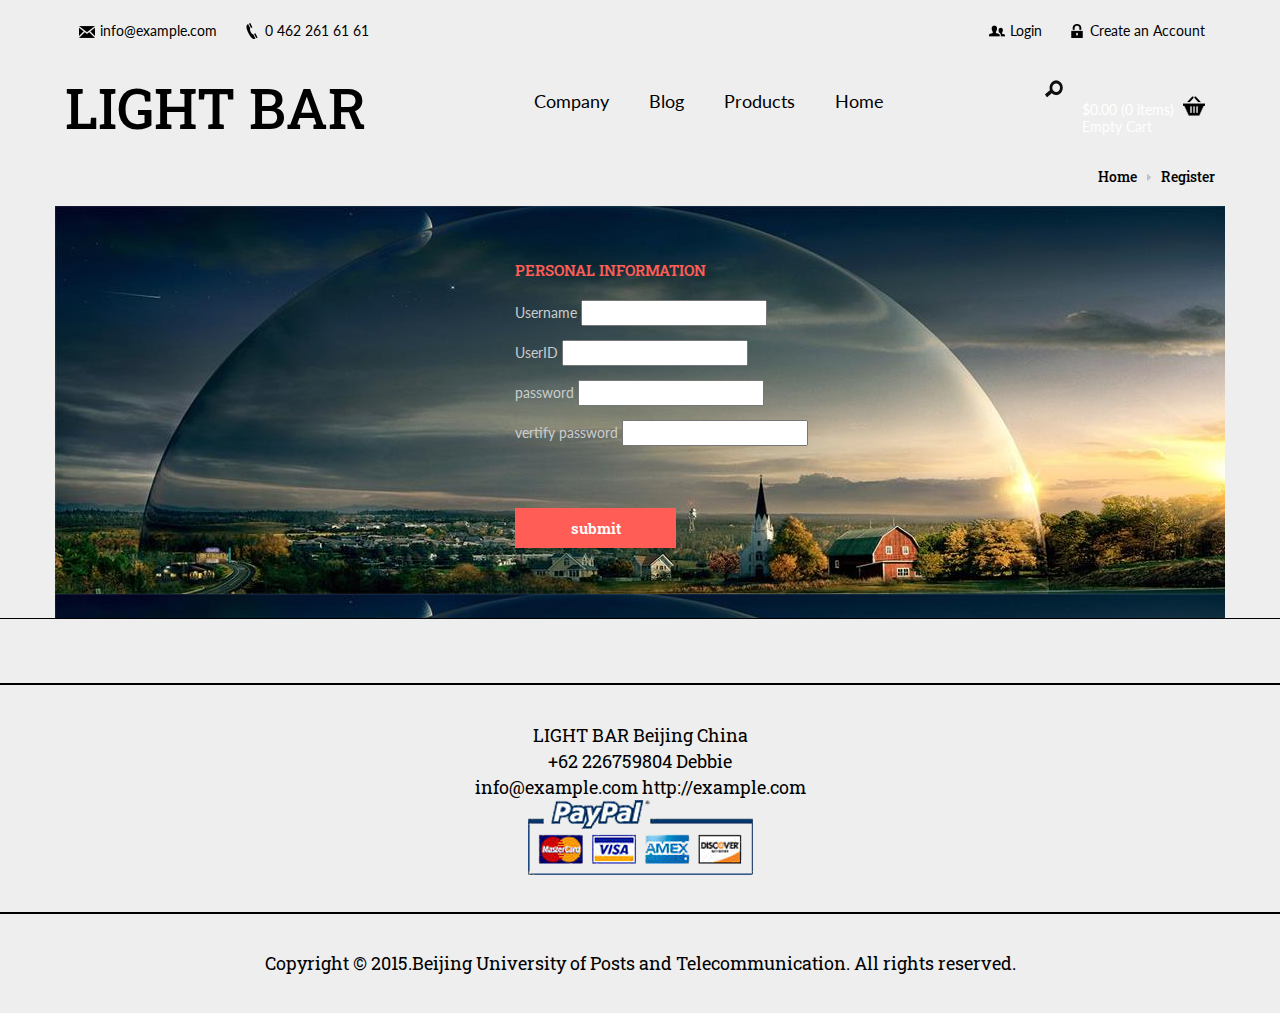
<file: fontpages/register.html>
<!DOCTYPE html>
<html>
<head>
<title>Register</title>
<link href="css/bootstrap.css" rel="stylesheet" type="text/css" media="all" />
<!-- jQuery (necessary for Bootstrap's JavaScript plugins) -->
<script src="js/jquery.min.js"></script>
<!-- Custom Theme files -->
<!--theme-style-->
<link href="css/style.css" rel="stylesheet" type="text/css" media="all" />	
<!--//theme-style-->
<meta name="viewport" content="width=device-width, initial-scale=1">
<meta http-equiv="Content-Type" content="text/html; charset=utf-8" />
<meta name="keywords" content="Mihstore Responsive web template, Bootstrap Web Templates, Flat Web Templates, Andriod Compatible web template, 
Smartphone Compatible web template, free webdesigns for Nokia, Samsung, LG, SonyErricsson, Motorola web design" />
<script type="application/x-javascript"> addEventListener("load", function() { setTimeout(hideURLbar, 0); }, false); function hideURLbar(){ window.scrollTo(0,1); } </script>
<!--fonts-->
<link href='http://fonts.useso.com/css?family=Roboto+Slab:300,700,400' rel='stylesheet' type='text/css'>
<link href='http://fonts.useso.com/css?family=Lato:100,300,400,700,900' rel='stylesheet' type='text/css'>
<!--//fonts-->
<!-- start menu -->
<link href="css/megamenu.css" rel="stylesheet" type="text/css" media="all" />
<script type="text/javascript" src="js/megamenu.js"></script>
<script>$(document).ready(function(){$(".megamenu").megamenu();});</script>
<!--//slider-script-->
<script src="js/simpleCart.min.js"> </script>
</head>
<body> 
<!--header-->	
<div class=" header-product">
	<div class="header-top com">
		<div class="container">
			<div class="header-top-in grid-1">
				<ul class="support">
					<li ><a href="mailto:info@example.com" ><i > </i>info@example.com</a></li>
					<li ><span ><i class="tele-in"> </i>0 462 261 61 61</span></li>			
				</ul>
				<ul class=" support-right">
					<li ><a href="account.html" ><i class="men"> </i>Login</a></li>
					<li ><a href="register.html" ><i class="tele"> </i>Create an Account</a></li>			
				</ul>
				<div class="clearfix"> </div>
			</div>
		</div>
			<div class="header-bottom bottom-com">
			<div class="container">			
				<div class="logo">
					<h1><a href="index.html">LIGHT BAR</a></h1>
				</div>
				<div class="top-nav">
				<!-- start header menu -->
				<ul class="megamenu skyblue">
				  <li><a  href ="index.html"><font color="#000000">Home</font></a></li>
				  <li class="active grid"><a  href="#"><font color="#000000">Company</font></a>
				    <div class="megapanel">
				    <div class="row">
				      <div class="col1">
				        <div class="h_nav">
				          <h4>CONTENT</h4>
				          <ul>
				            <li><a href="aboutcompany.html">Our Comapany</a></li>
				            <li><a href="aboutproduct.html">Development Team</a></li>
			              </ul>
			            </div>
				        <div class="col1">
				          <div class="h_nav"></div>
			            </div>
				        <div class="col1 col5"></div>
			          </div>
			        </div>
			      </li>
				  <li ><a  href="404.html"><Font color="#000000">Blog</Font></a></li>
				  <li><a  href="product.html"><font color="#000000">Products</font></a>
				    <div class="megapanel">
				      <div class="row">
				        <div class=" col-nav">
				          <div class="h_nav">
				            <h4>BEST SELLING</h4>
				            <div class="sell">
				              <div class="men"> <a href="product.html"><img src="images/pi.jpg" alt="" ></a> </div>
				              <div class="men-in">
				                <h6>Lorem Ipsum</h6>
				                <span>$.60.00</span> </div>
				              <div class="clearfix"> </div>
			                </div>
				            <div class="sell">
				              <div class="men"> <a href="product.html"><img src="images/pi11.jpg" alt="" ></a> </div>
				              <div class="men-in">
				                <h6> Dummy Text</h6>
				                <span>$.160.00</span> </div>
				              <div class="clearfix"> </div>
			                </div>
				            <div class="sell">
				              <div class="men"> <a href="product.html"><img src="images/pi12.jpg" alt="" ></a> </div>
				              <div class="men-in">
				                <h6>Standard Chunk</h6>
				                <span>$.80.00</span> </div>
				              <div class="clearfix"> </div>
			                </div>
			              </div>
			            </div>
				        <div class=" col-nav">
				          <div class="h_nav">
				            <h4>TOP RATE</h4>
				            <div class="sell">
				              <div class="men"> <a href="product.html"><img src="images/pi13.jpg" alt="" ></a> </div>
				              <div class="men-in">
				                <h6> Perspiciatis Und</h6>
				                <span>$.90.00</span> </div>
				              <div class="clearfix"> </div>
			                </div>
				            <div class="sell">
				              <div class="men"> <a href="product.html"><img src="images/pi.jpg" alt="" ></a> </div>
				              <div class="men-in">
				                <h6>Veritatis Et</h6>
				                <span>$.60.00</span> </div>
				              <div class="clearfix"> </div>
			                </div>
				            <div class="sell">
				              <div class="men"> <a href="product.html"><img src="images/pi11.jpg" alt="" ></a> </div>
				              <div class="men-in">
				                <h6>Lorem Ipsum</h6>
				                <span>$.100.00</span> </div>
				              <div class="clearfix"> </div>
			                </div>
			              </div>
			            </div>
			          </div>
			        </div>
			      </li>
				  </li>
			    </ul>
				<!---->
		 <!---->
		 <div class="search-in" >
			<div class="search" >
						<form action="search.html">
							<input type="text" value="Keywords" onFocus="this.value = '';" onBlur="if (this.value == '') {this.value = 'Keywords';}" class="text">
							<input type="submit" value="SEARCH">
						</form>
							<div class="close-in"><img src="images/close.png" alt="" /></div>
					</div>
						<div class="right"><button> </button></div>
				</div>
						<script type="text/javascript">
							$('.search').hide();
							$('button').click(function (){
							$('.search').show();
							$('.text').focus();
							}
							);
							$('.close-in').click(function(){
							$('.search').hide();
							});
						</script>

					<!---->
				<div class="cart box_1">
						<a href="checkout.html">
						<h3> <div class="total">
							<span class="simpleCart_total"></span> (<span id="simpleCart_quantity" class="simpleCart_quantity"></span> items)</div>
							<img src="images/cart.png" alt=""/></h3>
						</a>
						<p><a href="javascript:;" class="simpleCart_empty">Empty Cart</a></p>
						<div class="clearfix"> </div>
					</div>

					<!---->
				</div>
				<div class="clearfix"> </div>
			</div>
		</div>
		</div>
		
	</div>
<!---->
<div class="container">
	<h6 class="dress"><a href="index.html">Home</a> <i> </i> Register </h6>
</div>
<!---->
		<div class="container" style="background-image:url(images/back22.jpg)">
		<div class="register">
		<h3>PERSONAL INFORMATION</h3>
		  	  <form> 
				
					
				<div class="mation">
					<div>Username
					  <input type="text">
					</div>
                    <div>UserID
                      <input type="text">
                    </div>
					<div>password
					  <input type="password"> 
				  </div>
					 <div>
					   <p>vertify password
					   <input type="password">
				       </p>
					   <p>&nbsp;</p>
				  </div>
						 <div></div>
					 </div>
                     	
				     <input name="提交" type="submit" formenctype="application/x-www-form-urlencoded" value="submit" >
		  	  </form>
				
			
		   </div>
           	
			</div>
			<!----><!---->
	<div class="footer">
	  <div class="clearfix"> </div>
			<p class="footer-class">LIGHT BAR   Beijing China<br/>+62 226759804 Debbie	<br/>info@example.com http://example.com <br/>
		    <img src="images/pa.png" width="225" height="76"  alt=""/></p>
	  <p class="footer-class">Copyright &copy; 2015.Beijing University of Posts and Telecommunication. All rights reserved.</p>
		</div>
<!---->
</body>
</html>
</file>
<file: fontpages/css/style.css>
body{
	font-family: 'Lato', sans-serif;
	background-color: #EEE;
	left: 10px;
}
body a{
	transition: 0.5s all;
	-webkit-transition: 0.5s all;
	-o-transition: 0.5s all;
	-moz-transition: 0.5s all;
	-ms-transition: 0.5s all;
}
 ul{
	padding: 0;
	margin: 0;
}
h1,h2,h3,h4,h5,h6,label,p{
	margin-bottom: 0;
	margin-left: 0;
	margin-right: px;
	margin-top: 0;
}
/*----*/
.itemContainer{
	width:100%;
	float:left;
}

.itemContainer div{
	float:left;
	margin: 5px 20px 5px 20px ;
}

.itemContainer a{
	text-decoration:none;
}

.cartHeaders{
	width:100%;
	float:left;
}

.cartHeaders div{
	float:left;
	margin: 5px 20px 5px 20px ;
}
.item_add {

}		
.grid_1 img{
	margin-bottom:1em;
}
.box_1{
	float:right;
	  width: 19%;
	    margin-top: 1em;
}
.box_1 h3{
	color: #FFF;
	font-size: 1em;
	float: left;
}
.box_1 h3 img{
	margin-left: 5px;
}
.box_1 p{

  float: left;
}
.box_1 p a{
	color: #FFF;
	font-size: 1em;
}
.box_1 p a:hover{
	color: #F0F0F0;
	text-decoration: underline;
}
.total {
  display: inline-block;
}
.header{
	background: url(../images/banner.jpg) no-repeat center;
	width:100%;
	background-size:cover;
	min-height: 750px;
	display: block;
}
.header-top{
	background: rgba(0, 0, 0, 0.23);
}
.header-top-in{
	  padding: 0 2em 0.5em;
	background:rgba(225, 225, 225, 0.68);
	border-bottom-left-radius: 20px;
	border-bottom-right-radius: 20px;
}
.header-bottom {
  padding: 1em 0 1em;
}
ul.support{
	float:left;
}
ul.support-right{
	float:right;
}
 ul.support li,ul.support-right li {
	display: inline-block;
	margin: 1.5em 0.7em 1.2em;
}
 ul.support li a, ul.support li span,ul.support-right li a{
	font-size: 1em;
	text-decoration: none;
	color: #000;
	vertical-align: top;
}
ul.support li a:hover,ul.support-right li a:hover{
	color:#ff5d56;
}
ul.support li i,ul.support-right li i{
	background: url(../images/img-sprite.png) -104px -9px;
	width: 22px;
	height: 22px;
	display: inline-block;
	vertical-align: middle;
	margin: 0 3px 0 0;
	  
}
 ul.support li i.tele-in{
	background-position:-128px -9px;
}
ul.support-right li i.men{
	background-position:-57px -9px;
}
ul.support-right li i.tele{
	background-position:-80px -9px;
}
.logo  h1{
	font-size: 4em;
	font-family: 'Roboto Slab', serif;
}
.logo  h1 a{
	text-decoration: none;
	color: #000000;
}
.logo{
	float:left;
	  margin-top: 0.5em;
}
.top-nav{
	float:right;
	  margin-top: 0.8em;
	    width: 61%;
}
.skyblue{
	float:left;
}
/*----*/
.search-in{
	float: left;
	 width: 4%;
	 position: relative;
}
.search{
	position: absolute;
	top: 67px;
	display: block;
	z-index: 100;
	background:#000;
	width: 306px;
	  right: 0;
	 padding: 1em;
}
.search input[type=text]{
	background:none;
	padding:7px;
	width:70%;
	font-size:0.9em;
	color:#000;
	-webkit-appearance: none;
	border: 1px solid #fff;
	outline: none;
}
.search input[type=submit]{
	background:#ff5d56;
	padding:9px 10px;
	width:25%;
	font-size:0.9em;
	color:#fff;
	-webkit-appearance: none;
	border: none;
	outline: none;
	font-family: 'Roboto Slab', serif;
	position: absolute;
  top: 13px;
}
.search input[type=text]:focus{
	color:#5d5d5d;
}

.close-in{
	position: absolute;
	top: -22px;
	right: 0px;
	cursor: pointer;
}
.right button {
	cursor: pointer;
	font-size: .8em;
	color: #000;
	position: absolute;
	bottom: 0;
	top: -4px;
	right: -26px;
	border: none;
	outline: none;
	background: url('../images/img-sprite.png') no-repeat -9px -44px;
	width: 32px;
	height: 37px;
	padding: 0;
}
/*----*/
.cssmenu {
	margin-top: 3px;
}
.cssmenu ul {
	float: right;
	padding: 0;
	margin: 0;
	list-style: none;
}
.cssmenu ul li {
	display: inline-block;
}
.cssmenu ul li {
	display: inline-block;
}
.cssmenu ul li a{
    color: #B8B8B8;
	font-size:13px;
}
.cssmenu ul li a:hover, .h_nav ul li a:hover, .content_box h4 a:hover, ul.list_1 li a:hover, .box_3 h4 a:hover{
	color:#f54d56;
	text-decoration:none;
}
/*--menu--*/
/* dCodes Framework:(c) TemplateAccess */
/* start menu */
.h_nav h4{
	border-bottom: 1px solid #fff;
	font-size: 1.3em;
	color: #FFF;
	line-height: 1.8em;
	margin-bottom: 4%;
	width: 80%;
}
.h_nav h4.top{
	margin-top: 12%;
}
.h_nav ul li{
	display: block;
}
.h_nav ul li a{
	display: block;
	font-size: 1em;
	color: #FFF;
	text-transform: capitalize;
	line-height: 2em;
	-webkit-transition: all 0.3s ease-in-out;
	-moz-transition: all 0.3s ease-in-out;
	-o-transition: all 0.3s ease-in-out;
	transition: all 0.3s ease-in-out;
}
.h_nav ul li a:hover{
	
	text-decoration:underline;
}
.men{
	float:left;
	width:25%;
}
.men-in{
	float:right;
	padding: 2em 0 0;
	width:50%;
}
.men-in h6{
	color:#bcbaba;
	font-size: 1.2em;
}
.men-in span{
	color:#fff;
	font-size: 1.4em;
}
.sell{
	padding:0.5em 0;
}
/* start icon styles */
/*--- slider-css --*/

.banner{
	text-align: left;
	float: right;
	width: 44%;
	margin-top: 25em;
}
.banner-top{
	background: rgba(0, 0, 0, 0.5);
	padding-bottom: 2em;
	padding-left: 5em;
	padding-right: 3em;
	padding-top: 1em;
}
.banner h2{
	color: #FFFFFF;
	font-size: 2em;
	text-transform: capitalize;
	font-family: 'Roboto Slab', serif;
}
.banner	p{
	color: #FFF;
	line-height: 1.5em;
	font-size: 2em;
	margin: 1em 0 0em 0;
	font-family: Georgia, "Times New Roman", Times, serif;
}
a.morebtn{
	background:#ff5d56;
	padding:0.2em 0;
	display:block;
	font-size:1.7em;
	color:#FFF;
	width:40%;
	margin:0 auto;
	float: left;
	border: 1px solid #ff5d56;
	text-align: center;
	text-decoration: none;
}
a.morebtn:hover{
	background: none;
	border: 1px solid #000;
	color:#000;
}
a.at-in{
	background: none;
	border: 1px solid #000;
	margin-left:1em;
	color:#000;
}
.now {
  margin: 1em 0 0 20em;
}
a.at-in:hover{
	background: #ff5d56;
	border: 1px solid #ff5d56;
	color: #FFF;
}
/*----*/
.black a, .black-in a{
	text-decoration:none !important;
}
.shoe{
	background: #231a1a;
	padding: 3em 4.5em 4em;
	box-shadow: 1px 1px 7px #C4C3C3;
}
.bag{
	background: #98725e;
	  padding: 3em 4.8em 4em;
}
.shoe h3{
	font-size:2.8em;
	text-shadow: 1px 1px 9px #000;
	 font-family: 'Roboto Slab', serif;
	 color:#e1dcdc;
}
a.shoe h3{
	text-decoration:none;
}
.bag h3{
	 color:#fff;
}
.black,.black-in{
	position: relative;
}
.black img{
	position: absolute;
	bottom: -15px;
	right: px;
	left: 250px;
}
.black-in img{
	position: absolute;
	bottom: -40px;
	right: -15px;
}
.content-top {
  padding: 3em 0;
}
.col-top-bottom{
	background: #696767;
	padding: 3.2em;
	text-align: center;
	  margin: 3em 1em 0;
	  box-shadow: 1px 1px 7px #696767;
}
h3.menber{
	font-size:3em;
	text-shadow: 1px 1px 9px #000;
	 font-family: 'Roboto Slab', serif;
	 color:#fff;
	 float: left;
}
a.now-in{
	 font-family: 'Roboto Slab', serif;
	padding:0.3em 0.7em;
	display:block;
	font-size:2em;
	color:#FFF;
	margin:0 auto;
	float: right;
	border: 2px solid #fff;
	text-align: center;
	text-decoration: none;
	background: #696767;
}
a.now-in:hover{
		background: #ff5d56;
		border: 2px solid #ff5d56;
}
.per{
	position: relative;
}
.six{
	position: absolute;
	top:0;
	background:rgba(255, 93, 86, 0.38);
	  padding: 7em 1em 0;
	  width: 90%;
  height: 100%;
  text-align: center;
}
.six h4{
	font-size:2.5em;
	color:#fff;
	font-family: 'Roboto Slab', serif;
	text-shadow: 1px 1px 9px #000;
}
.six p{
	font-size:2em;
	color:#fff;
	border-bottom: 2px solid #fff;
	  margin: 0.5em 0;
}
.six span{
	font-size:6em;
	color:#fff;
	font-weight: 100;
}
/******** SAP ************/
.sap_tabs{
	clear:both;
	padding: 0em 0 2em;
}
.tab_box{
	background:#fd926d;
	padding: 2em;
}
.top1{
	margin-top: 2%;
}
.resp-tabs-list {
	width: 50%;
	list-style: none;
	padding: 0;
	margin: 0 auto;
}
.resp-tab-item{
	color:#000;
	font-size: 1.4em;
	  font-family: 'Roboto Slab', serif;
	cursor: pointer;
	padding: 6px ;
	display: inline-block;
	margin: 0;
	text-align: center;
	list-style: none;
	float: left;
	width:26%;
	outline: none;
	-webkit-transition: all 0.3s ease-out;
	-moz-transition: all 0.3s ease-out;
	-ms-transition: all 0.3s ease-out;
	-o-transition: all 0.3s ease-out;
	transition: all 0.3s ease-out;
	text-transform: uppercase;
	border: 2px solid #000;
	margin: 0 0.5em 0;
}
.resp-tab-active{
	background:#000;
	text-shadow: none;
	color:#fff;
	border: 2px solid #000;
}
.resp-tabs-container {
	padding: 0px;
	background-color: #fff;
	clear: left;
	
}
h2.resp-accordion {
	cursor: pointer;
	padding: 5px;
	display: none;
}
.resp-tab-content {
	display: none;
}
.resp-content-active, .resp-accordion-active {
   display: block;
}

.tab_img{

	padding:2em 1em;
}
.img-top {
	float: left;
	width: 33.33%;
	  position: relative;
}

.tab_desc {
  background: rgba(0, 0, 0, 0.15);
  position: absolute;
  top: 0;
  width: 100%;
  height: 100%;
    padding: 15em 2em 0;
    display: none;
}
/*----*/
.col-in{
	position: absolute;
	top: 1%;
	right: 1%;
}
.col-in p{
	background: #ae85d7;
	color: #fff;
	font-size: 1.3em;
	width: 60px;
  height: 60px;
  border-radius: 100px;
  display: block;
padding: 1em 0 0;
  text-align: center;
  font-weight: 300;
}
.col-in-1 p{
	background: #ff5d56;
	line-height: 0.8em;
}
.col-in-1 p span{
	font-size:14px;
}
/*----*/
ul.round-top {
  text-align: center;
}
.round-top li{
	display: inline-block;
}
.round-top li i{
	  background: url(../images/img-sprite.png) -81px -38px ;
  width: 45px;
  height: 45px;
  display: inline-block;
}
.round-top li i.round{
	  background-position:  -138px -38px ;
}
h6.jean{
	float: left;
	color:#fff;
	font-size: 2em;
	font-weight: 600;
	  margin-top: 0.3em;
}
span.dollor{
	float: right;
	font-size: 2.5em;
	color:#2c3e50;
	font-weight: 100;
}
.social-in {
	float: right;
}
.social {
	float:left;
}
.social li{
	display:inline-block;
}
.social li i{
	  background: url(../images/img-sprite.png) -195px -42px ;
  width: 37px;
  height: 37px;
  display: inline-block;
}
.social li i.text{
	  background-position:  -249px -45px ;
}
.social-in {
	float: right;
}
.social-in li{
	display:inline-block;
}
.social-in li i{
	  background: url(../images/img-sprite.png) -300px -47px ;
  width: 28px;
  height: 28px;
  display: inline-block;
}
.agency {
  padding: 15em 0 0;
}
.img-top:hover .tab_desc{
	display: block;
}
.sap_tabs h2{
	color:#000;
	font-size: 3em;
	  font-family: 'Roboto Slab', serif;
	  text-align: center;
	  padding: 0.4em 0 1em;
}
label.line{
	width: 15%;
  background: #000;
  height: 1px;
  display: block;
  margin: 0 auto;
}
/*----*/
.content-bottom{
	  background: url(../images/back.jpg) center ;
  width: 100%;
  min-height: 335px;
  display: block;
  background-size: cover;
  text-align: center;
}
.content-bottom p{
	color:#fff;
	font-size: 2.8em;
	  font-family: 'Roboto Slab', serif;
	  width:90%;
	  margin:0 auto;
	  padding: 1em 0 0.5em;
	    line-height: 1.5em;
}
.content-bottom span{
	color:#fff;
	font-size: 3em;	 
	 margin: 0.1em 0 0;
  display: block;
}
label.line1 {
  width: 10%;
  background: #fff;
  height: 1px;
  display: block;
  margin: 0 auto;
}
/*----*/
.content-bottom-top h3{
	color:#000;
	font-size: 2.4em;
  border-bottom: 1px solid #000;
  display: inline-block;
	  font-family: 'Roboto Slab', serif;
	    margin: 0 0.4em;
}
.col-on h4{
	color:#000;
	font-size: 2.6em;
}
.col-on span{
	color:#000;
	font-size: 0.9em;
}
.on-para p{
	color:#000;
	font-size: 1em;
	  margin: 1.5em 0;
	  line-height: 1.4em;
}
a.sed {
    background: none;
  border: 2px solid #000;
  color: #000;
  padding: 0.3em 0.7em;
  font-size: 1.1em;
  text-align: center;
  text-decoration: none;
  float: right;
}
a.sed:hover {
    background: #ff5d56;
  border: 2px solid #ff5d56;
  color:#fff;
}
.van,.van-in{
	padding:0;
}
.van img{
	width:100%;
}
.van-in{
	background: #0099ff;
	padding: 1.5em;
	text-align :center;
}
.van-in h5{
	color:#fff;
	font-size: 2em;
}
.van-in span{
	color:#fff;
	font-size: 7em;
	font-weight: 100;
}
.blog-in-bottom{
	margin-top: 3em;
}
.grid-per{
	position: relative;
}
.six-per{
	position: absolute;
	top:0;
	background:rgba(255, 93, 86, 0.3);
	  padding: 4em 1em 0;
	  width: 100%;
  height: 100%;
  text-align: center;
}
.six-per h4{
	font-size:2.5em;
	color:#fff;
	font-family: 'Roboto Slab', serif;

}
.in-bus {
  background: #C4163D;
  }
.six-per p{
	font-size:1.3em;
	color:#fff;
	font-weight: 100;
	  margin:0em 0;
	  line-height: 1.5em;
}
.six-per span{
	font-size:8em;
	color:#fff;
	font-weight: 100;
	  display: block;
  padding: 0.2em 0;
}
.blog-in {
  margin: 4em 0;
}
.content-bottom-top {
  margin-top: 3em;
}
/* Default Skin */
.wmuSlider {
	position: relative;
	overflow: hidden;
}
ul.wmuSliderPagination{
	display:none;
}
.wmuGallery .wmuGalleryImage {
	margin-bottom: 10px;
}
.wmuSliderPrev, .wmuSliderNext {
	position: absolute;
	width: 34px;
  height: 34px;
	text-indent: -9999px;
	background: url(../images/img-sprite.png)no-repeat;
	z-index: 2;
	cursor: pointer;
}
.wmuSliderPrev {
	background-position:-9px -97px;
	right:45px;
	top: 0em;
}
.wmuSliderNext {
	background-position:-59px -97px;
	right:10px;
	top: 0;
}
/*----*/
.bottom-grid{
	position:relative;
  text-align: right;
    margin-bottom: 4em;
}
.fit{
	position: absolute;
	  top: 26%;
  right: 5%;
	color: #fff;
}
.fit h6{
	font-size:2.2em;
	font-weight:300;
}
.fit p{
	font-size:1.3em;
	  margin-top: 1em;
}
/*--footer--*/
.footer{
	background: #eeeeee;
	border-top: 1px solid #000;
	padding-bottom: 0;
	padding-left: 0;
	padding-right: 0;
	padding-top: 2em;
}
.footer-top h3,.footer-middle h3{
	color:#010101;
	font-size:2em;
	border-bottom: 1px solid #010101;
	font-family: 'Roboto Slab', serif;
}
.footer-top input[type="text"],.footer-top textarea{
	width: 100%;
	padding: 0.5em 1em;
	margin: 0.7em 0;
	background: none;
	outline:none;
	border: 1px solid #141414;
	-webkit-appearance: none;
	font-size:0.9em;
	font-family: 'Roboto Slab', serif;
	color:#141414;
}
.footer-top input[type="text"]:hover,.footer-top textarea:hover{
		border: 1px solid #ff5d56;
}
.footer-top textarea{
	resize:none;
}
.footer-top input[type="submit"]{
	width: 40%;
	font-size: 1em;
	background: #ff5d56;
	padding: 0.5em 1em;
	text-align: center;
	color: #fff;
	border: none;
	outline:none;
	-webkit-appearance: none;
	font-family: 'Roboto Slab', serif;
	float:right;
	border:1px solid #ff5d56;
}
.footer-top input[type="submit"]:hover{
	background:none;
	border:1px solid #000;
	color:#000;
}
.footer-top form{
	margin: 2em 0 0;
}
/*----*/
.grid-product{
	float:left;
	width:68%;
}
.grid-product h6{
	font-size:1.2em;
	  font-family: 'Roboto Slab', serif;
}
.grid-product h6 a{
	color:#ff5d56;	
	text-decoration:none;
}
.grid-product h6 a:hover{
	color:#000;	
}
span.price-in{
	font-size: 1.1em;
	  padding: 0.3em 0 0;
  display: block;
}
span.price-in small{
	text-decoration: line-through;
}
.product-go {
	padding: 2em 0 0;
}
.fashion {
  float: right;
  width: 24%;
  position: relative;
}
.fashion p{
	color: #fff;
  font-size: 0.5em;
  background: #ff5d56;
  border-radius: 100px;
  width: 22px;
  height: 22px;
  position: absolute;
  top: 5px;
  right: 4px;
  text-align: center;
  padding: 0.8em 0 0;
}
.fashion p.new1{
	background: #ae85d7;
}
.fashion img{
	border: 1px solid #000;
}
 ul.star-footer li{
	display:inline-block;
	
}
 ul.star-footer li i{
	height: 16px;
	width: 16px;
	background: url("../images/img-sprite.png") no-repeat -108px -104px  ;
	display: inline-block;
}
.footer-bottom {
	margin-bottom: 1px;
	margin-left: 0;
	margin-right: 0;
	margin-top: -3em;
}
.indo {
  padding: 1em 0em 0 3em;
}
/*----*/
.logo-bottom{
	float:left;
}
.logo-the{
	float:right;
	  width: 65%;
}
.logo-the h4{
		color:#000;
		font-size: 1.5em;
  font-family: 'Roboto Slab', serif;
  font-weight: 600;
  margin-bottom:0.3em ;
}
.logo-the p{
	color:#000;
	font-size:1em;
	  line-height:1.5em;
}
p.in {
  color: #000;
  font-size: 1em;
   line-height:1.5em;
}
p.in span {
  display: block;
}
ul.social-footer li{
	list-style:none;
}
ul.social-footer li span,ul.social-footer li a{
	font-size: 1em;
	color: #494949;
	display: block;
	margin-bottom: 0.5em;
	margin-left: 0;
	margin-right: px;
	margin-top: 0;
}
ul.social-footer li a:hover{
	text-decoration:none;
	color:#ff5d56;
}
ul.social-footer li  i{
	background: url(../images/img-sprite.png)no-repeat -148px -105px ;
  width: 25px;
  height: 25px;
	display: inline-block;
	transition: 0.5s all;
	-webkit-transition: 0.5s all;
	-o-transition: 0.5s all;
	-moz-transition: 0.5s all;
	-ms-transition: 0.5s all;
	vertical-align: middle;
	margin:0 8px 0 0;
}

ul.social-footer li  i.down{
	background-position:-171px -105px;
}
ul.social-footer li  i.mes{	
	background-position: -196px -105px;
}
ul.social-footer li  i.mes-in{
	background-position: -220px -105px;
}
ul.social-footer {
  padding:1em 0 ;
}
 p.footer-class {
	font-size: 1.3em;
	color: #000;
	text-align: center;
	border-top: 2px solid #000;
	font-family: 'Roboto Slab', serif;
	padding-bottom: 0;
	padding-left: 0;
	padding-right: 0;
	padding-top: 2em;
	margin-bottom: 2em;
	margin-left: 0;
	margin-right: 0;
	margin-top: 2em;
}
p.footer-class a{
 		text-decoration: none;
 		color:#ff5d56;
}
p.footer-class a:hover{
 		color:#000;
 }
/*--PRODUCTS--*/

.bottom-com{
	padding: 0.7em 0;
}
.com{
	background: none;
}
.grid-1{
	background: none;
	padding: 0;
}
.back{
	background: url(../images/about2.jpg) 0px 0px;
	width: 100%;
	background-size: cover;
	min-height: 200px;
	display: block;
	text-align: center;
}
.back h2 {
  color: #fff;
  font-size: 5em;
  font-family: 'Roboto Slab', serif;
  text-align: center;
  padding: 1em 0;
}
/*----*/
.tags ul li {
	display: inline-block;
	float:left;
	    width: 22.8%;
  margin: 0.5em 2% 0 0;
  text-align: center;
}

.tags li a {
	font-size: 1em;
	display:block;
	padding: 0.3em 0.4em;
	text-decoration: none;
	color: #000;
	border: 1px solid #000;
}
.tags li a:hover {
	color: #fff;
	background:#ff5d56;
	border: 1px solid #ff5d56;
}

.tags ul li:nth-child(4),.tags ul li:nth-child(8),.tags ul li:nth-child(12){
	margin:0.5em 0 0;
}
/*----*/
.dress{
	float:right;
	font-size: 1em;
	color:#000;	
	padding: 1.5em 0;
	  font-family: 'Roboto Slab', serif;
}
.dress a{
	text-decoration: none;
	color:#000;
}
.dress i{
	  background: url(../images/img-sprite.png)no-repeat -346px -109px ;
  width: 8px;
  height: 10px;
  display: inline-block;
  margin: 0 5px;
}
/*----*/
h3.cate {
	color: #000;
	  border-bottom: 1px solid #000;
  width: 69%;
	font-size: 2em;
  font-family: 'Roboto Slab', serif;
}
.of-left{
	 border-bottom: 1px solid #000;
}
h3.cate-on {	
  width: 37%;
}
ul.dropdown-menu1 {
  margin: 2em 0;
}
ul.dropdown-menu1 li {
list-style:none;

}
ul.dropdown-menu1 li p{
width:100%;

}
label.amount {
  color: #000;
  font-size: 1.1em;
    font-family: 'Roboto Slab', serif;
}
input#amount {
  font-size: 1.1em;
    font-family: 'Roboto Slab', serif;
  margin-left: 1%;
  outline:none;
}
a.go {
 
  font-size: 1em;
  background: #ff5d56;
  padding: 0.5em 1em;
  text-align: center;
  color: #fff;
text-decoration:none;
  font-family: 'Roboto Slab', serif;
  float: right;
   border: 1px solid #ff5d56;
}
a.go:hover{
   background: none;
  border: 1px solid #000;
  color: #000;
 
}
.price-grid {
  padding-bottom: 1em;
}

/*----*/
ul.kid-menu{
	display: block !important;
}
.menu {
	width: auto;
	height: auto;
	padding: 0;
	list-style: none;
	margin: 1.5em 0;	
}
.menu > li > a {
	width: 100%;
  margin: 0.3em 0;
	display:inline-block;
	position: relative;
	color: #666;
	font-size: 1.1em;
	text-decoration:none;
	
}
.menu > li > a:hover{
	color:#ff5d56;
}
.menu ul li a {	
	width: 100%;
	display: inline-block;
	position: relative;
	font-size:1.1em;
	margin:0.3em 0;
	color: #666;
	text-decoration:none;
	
	text-indent: 1.2em;
}
.menu ul li a:hover{
	color:#ff5d56;
}
ul.kid-menu li{
	list-style: none;
	
}
.sellers {
  padding: 2em 0;
}
.tags {
  padding: 1.5em 0 0;
}
h3.best {
  color: #000;
  border-bottom: 1px solid #000;
  width: 81%;
  font-size: 2em;
  font-family: 'Roboto Slab', serif;
}
/*----*/
.product-middle{
	background: url(../images/product1.jpg) center;
  width: 100%;
  min-height: 45px;
  display: block;
  background-size: cover;
}
.fit-top{
	
  width: 100%;
	padding: 1em 1em;
}
 h6.shop-top{
	font-size:1.1em;
	font-weight:300;
	float:left;
	color: #fff;
	  margin-top: 0.3em;
}
a.shop-now{
	font-size:0.9em;
	  float: right;
	  text-decoration: none;
	  border: 1px solid #ffffff;
	  padding: 0.2em 0.4em;
	  color:#fff;
}
a.shop-now:hover{
	  border: 1px solid #ff5d56;
	  background:#ff5d56;
}
h3.tag {
	color: #000;
	  border-bottom: 1px solid #000;
  width: 32%;
	font-size: 2em;
  font-family: 'Roboto Slab', serif;
}
.of-left-in{
	 border-bottom: 1px solid #000;
}

/*----*/
.fashion-grid{
	float:left;
	  width: 24%;
}
.fashion-grid1{
	float: right;
	  width: 68%;
}
 h6.best2 {
  font-size: 1.2em;
  font-family: 'Roboto Slab', serif;
 }
 h6.best2 a{
 	color:#000;
 	text-decoration: none;
 }
 h6.best2 a:hover{
	color:#ff5d56;
 }
 span.price-in1 {
  font-size: 1.1em;
  padding: 0.3em 0 0;
  display: block;
  color:#ff5d56;
}
span.price-in1 small {
  text-decoration: line-through;
}
/*--product-right--*/
.mens-toolbar {
    margin-bottom: 1em;
  padding: 0em 1em;

}
.grid-chain-bottom {
  margin: 1em 0 0;
}
.cart-add {
  margin-top: 1em;
}
.sort {
	float: right;
}
.sort select{
	color:#000;
	font-size: 0.9em;
	outline:none;
	cursor:pointer;
padding: 0.3em;
}
p.showing{
	float: left;
	color:#000;
	font-size:1em;
}
.chain-grid img{
	width:100%;
}
.top-product {
  padding: 1em 0;
}
.col-md-9{
	padding: 0;
}
/*----*/
.grid-chain-bottom h6 {
  font-size: 1.2em;
  
   font-family: 'Roboto Slab', serif;
}
.grid-chain-bottom h6 a{
  text-decoration: none;
  color: #000;
}
.grid-chain-bottom h6 a:hover{
  color: #ff5d56;
}
.price-at{
	float: left;
}
.price-at-bottom{
	float:right;
}
.price-at-bottom span{
	color:#000;
	font-size: 1em;
}
a.add1{
	float: left;
	color:#fff;
	font-size:1em;
	text-align: center;
	background: #34495e;
	padding: 0.3em;
	text-decoration: none;
	  width: 83%;
}
a.add1:hover{
	background:#f1c40f;
}
a.add2{
	float: right;	
}
a.add1 i{
	background: url(../images/img-sprite.png)no-repeat -260px -106px;
  width: 19px;
  height: 19px;
  display: inline-block;
  vertical-align: middle;
    margin: 0 0 0 20px;
}
a.add2 i{
	background: url(../images/img-sprite.png)no-repeat -299px -100px ;
  width: 29px;
  height: 29px;
  display: inline-block;
}
.product {
  padding: 3em 0;
}
.grid-span-1 {
  position: relative;
}
.link{
	position: absolute;
	top:0;
	text-align: center;
	padding: 11.5em 0 0;
	 width: 100%;
	display: none;
}
.link ul li{
	display: inline-block;
}
.link ul li i {
    background: url(../images/img-sprite.png)no-repeat -4px -154px ;
  width: 46px;
  height: 46px;
  display: inline-block;
}
.link ul li i.white1 {
    background-position:  -59px -154px ;
  
}
.grid-span-1:hover .link{
		display: block;
}
.grid-span-1 span{
	color: #fff;
  font-size: 1.1em;
  background: #ae85d7;
  border-radius: 100px;
  width: 50px;
  height: 50px;
  position: absolute;
  top: 5px;
  right: 4px;
  text-align: center;
  padding: 0.9em 0 0;
}
.per1{
	position: relative;
	margin: 3em 0;
}
.six1{
	position: absolute;
	top:0;
	font-weight: 100;
	  padding: 5em 1em 0;
	  width: 100%;
  height: 100%;
  text-align: center;
}
.six1 h4{
	font-size:2.5em;
	color:#ff5d56;
	font-family: 'Roboto Slab', serif;
font-weight: 100;	
}
.six1 p{
	font-size:2em;
	color:#ff5d56;
	  margin: 0.5em 0;
}
.six1 span{
	font-size:6em;
	color:#ff5d56;
	font-weight: 100;
}
/*--start--*/
ul.start {
	  padding: 1em 0;
  float: right;
}
ul.start li {
	display: inline-block;
    
}
ul.start li.arrow a, ul.start li span {
	text-decoration: none;
	color: #362f2f;
	font-size: 1em;
	padding: 0.6em 0em;
	  border: 1px solid #000;
	display:block;
	font-weight: 400;
	width:40px;
	height: 40px;
	text-align: center;
}
ul.start li span,ul.start li.arrow a:hover{
	background: #bdc3c7;
	
}
ul.start li a i{
	background: url(../images/img-sprite.png)no-repeat -121px -159px;
  width: 40px;
  height: 40px;
	display:inline-block;
	vertical-align:middle;	
}
ul.start li a i.next {
	background-position:-168px -159px;
}
.phone{
	background: #95a5a6;
	padding: 1.1em ;
}
.num{
	float: left;
	color:#fff;
}
.num span,.num1 span,.num2 span{
	font-size: 1.4em;
	font-weight: 900;
}
.num p,.num1 p,.num2 p{
	font-size:1em;
}
i.phone-in{
	float:right;
	  background: url(../images/img-sprite.png)no-repeat -230px -154px ;
  width: 40px;
  height: 40px;
	display:inline-block;
}
.phone1{
	background: #2c3e50;
	padding: 1em ;
}
i.phone-in1{
	float:left;
	background: url(../images/img-sprite.png)no-repeat -292px -153px ;
  width: 51px;
  height: 51px;
	display:inline-block;
	  margin-right: 3%;
}
.num1,.num2{
	float:left;
	color:#fff;
}
.num1 {
  width: 54%;
}
.num2 {
  width: 57%;
}
a.learn-in,a.learn-in1{
	float: left;
	text-decoration: none;
	color:#fff;
	background:#34495e;
	padding:0.4em 0.8em;
	font-size:1.15em;
	text-transform:uppercase;
	font-weight:300;
	  margin-top: 9px;
}
a.learn-in:hover{
	background:#e67e22;
}
a.learn-in1{
	background:#e67e22;
}
a.learn-in1:hover{
	background:#34495e;
}
.phone2{
	background: #f39c12;
	padding: 1.1em 1em ;
}
.shipping {
  padding: 0 1em;
    margin-top: 2em;
}
.col-md1,.col-md2,.col-md3{
	padding:0;
}
.col-md1 {
  width: 29%;
  margin-right: 1%;
  float:left;
}
.col-md2 {
  width: 40%;
  margin-right: 1%;
    float:left;
}
.col-md3{
width: 29%;
  margin-right: 0%;
    float:left;
}
.bottom-grid1{
background: url(../images/product2.jpg) center ;
  width: 100%;
  min-height: 311px;
  display: block;
  background-size: cover;
  text-align: left;
    padding: 1.5em;
}
.fit1 {
  border: 2px solid #fff;
  color:#fff;
    padding: 3em 9em;
}
.fit1 h3{
font-size:5em;
  font-weight: 300;
}
.fit1 p{
  font-size: 2.5em;
  font-weight: 300;
  line-height: 1.5em;
  width: 80%;
}
/*--single--*/
.single-para h4 {
    color: #000;
  font-size: 3em;
  font-family: 'Roboto Slab', serif;
}
.single-para p {
  font-size: 1em;
  color: #2c3e50;
  font-family: 'Roboto Slab', serif;
  line-height: 1.8em;
    margin: 1em 0;
}
.single-para h5 {
  color: #ff5d56;
  font-size: 2em;
  border-bottom: 1px solid #C4C3C3;
 font-family: 'Roboto Slab', serif;
  padding: 0.3em 0;
}

.available ul li{
	list-style:none;
	padding:0 0.5em 0 0;
	color:#4c4c4c;
	font-size:1.1em;
	float:left;
	width:100%;
	 font-family: 'Roboto Slab', serif;
	   margin: 0.5em 0;
}
.available ul li select {
  outline: none;
  padding: 12px;
  border: none;
  background: #eeeeee;
 width: 77%;
  margin-left: 13%;
  cursor:pointer;
}
.available ul li.size-in select {
	  margin-left: 16%;
}
.available {
  padding:  1em 0;
}
ul.tag-men {
	padding:0.3em 0;
	 border-top: 1px solid #C4C3C3;
	  border-bottom: 1px solid #C4C3C3;
}
ul.tag-men li{
	list-style:none;
	color:#000;
	 font-family: 'Roboto Slab', serif;
	 margin: 0.3em 0;
	font-weight:300;
	font-size:0.9em; 
}
ul.tag-men li span.women1{
	  margin-left: 9em;
}
a.add-cart {
  text-decoration: none;
  color: #fff;
  background: #34495e;
  padding: 0.4em 0.8em;
  font-size: 1.15em;
  text-transform: uppercase;
  margin-top: 2em;
  display: inline-block;
}
a.add-cart:hover {
  background:#f1c40f;
  
}
h3.real{
  color: #000;
  border-bottom: 1px solid #000;
   margin: 0 0.5em 1em;
  font-size: 2em;
  font-family: 'Roboto Slab', serif;
}
/*----*/
.star-on {
  padding: 1em 0;
}
.star-on ul {
  float:left;
}
.star-on ul li{
	vertical-align: sub;
}

.review{
	float:left;
	  padding: 0 1em;
}
.star-on a{
	text-decoration:none;
	font-size:1em;
	color:#000;
}
.star-on a:hover{
	color:#ff5d56;
}
/*----*/
.cd-tabs-navigation {
  width: 100%;
}
.cd-tabs-navigation li {
    display: inline-block;
  list-style:none;
}
.cd-tabs-navigation a {
  position: relative;
  display: block;
  text-align: center;
  -webkit-font-smoothing: antialiased;
  -moz-osx-font-smoothing: grayscale;
	font-size:1.1em;
	color:#000;
	background:#eee ;
	padding:10px 16px;
	  font-family: 'Roboto Slab', serif;
	text-decoration: none;
}

.cd-tabs-navigation a.selected  {
	background:#34495e;
  color:#fff;
}

.cd-tabs-content li {
  display: none;
}
.cd-tabs-content li.selected {
  display: block;
  -webkit-animation: cd-fade-in 0.5s;
  -moz-animation: cd-fade-in 0.5s;
  animation: cd-fade-in 0.5s;
  
}
.cd-tabs.is-ended {
  margin: 3em 0 1em;
  padding: 0 1em;
}
.facts{
	
padding: 1em 0;
}
.facts p{
	color:#000;
	font-size:1em;
	line-height:1.7em;
	padding:0 0 1em;
	  font-family: 'Roboto Slab', serif;
}
.facts ul li{
	list-style:none;
	color:#767676;
	font-size:1em;
	padding:0.3em 0;
}
.color {
	background:#eee;
	  margin: 1em 0;
  padding: 1em;
}
.color p,.color span{
	color:#000;
	font-size:1em;
	  font-family: 'Roboto Slab', serif;
	    float: left;
		font-weight:300;
}
.color p{
	width:40%;
}
.top-comment-left{
	float: left;
	width: 13%;
}
.top-comment-right{
	float: left;
	width:84%;
	margin-left:1em;
	background:#f8f8f8;
	padding:2em ;
}
.top-comment-right h6{
	color:#000;
	font-size:0.8em;
	font-family: 'Roboto Slab', serif;
}
.top-comment-right p{
	color:#000;
	font-size:1em;
	  margin: 1em 0em 0 1em;
}
a.add-re{
	text-decoration: none;
  color: #fff;
  background: #34495e;
  padding: 0.4em 0.8em;
  font-size: 1.15em;
  text-transform: uppercase;
  margin-top: 2em;
  display: inline-block;
}
a.add-re:hover{
	
  background: #f1c40f;
  }
.top-comment-right h6 a{
	color:#000;
	font-size:1.5em;
	text-decoration:none;
}
.comments-top-top {
	margin: 2em 0;
	
}
/*--contact--*/
.contact-top h3,.contact-top-in h3{
	font-size: 1.2em;
	color: #ff5d56;
	text-transform: uppercase;
	font-weight: 600;
	padding:0 0 1em;
	  font-family: 'Roboto Slab', serif;
}
.contact-top div{
	padding:0.5em 0;
}
.contact {
	padding:4em 0;
}
.contact-top div input[type="text"], .contact-top div textarea {
	width: 100%;
	padding: 0.7em;
	margin:0.4em 0 0;
	background: none;
	outline: none;
	border: 1px solid #000;
	-webkit-appearance: none;
}
.contact-top div textarea{
	height:230px;
	resize:none;
}
.contact-top div span{
	color:#000;
	font-size: 1em;
}
.contact-top input[type="submit"]{
	background: #ff5d56;
	color:#fff;
	font-size:1.1em;
	border:none;
	width:20%;
	outline:none;	
	font-weight: 600;
	padding:0.5em 1em;
	transition: 0.5s all;
	-webkit-transition: 0.5s all;
	-moz-transition: 0.5s all;
	-o-transition: 0.5s all;
	border: 1px solid #ff5d56;
	font-family: 'Roboto Slab', serif;
}
.contact-top input[type="submit"]:hover{
	background:none;
	border: 1px solid #000;
	color:#000;
	
}
.contact-top-in p{
	font-size: 1em;
	color: #494949;
	line-height: 1.6em;
	padding: 0.5em 0 1em;
}
.map iframe {
  width: 100%;
  min-height: 221px;
  border: none;
}
.contact-top{
	width:70%;
}
/*--login--*/
.login-left {
	padding: 0;
}
.login-left h3, .login-right h3 {
	color: #ff5d56;
	font-size: 1.1em;
	text-transform: uppercase;
	font-weight: 600;
	padding-bottom: 0.5em;
	  font-family: 'Roboto Slab', serif;
}
.login-left p, .login-right p {
	color: #FFF;
	display: block;
	font-size: 1.1em;
	margin: 0 0 1em 0;
	line-height: 1.8em;
}
.acount-btn {
	background:#ff5d56;
	color: #FFF;
	font-size: 0.9em;
	padding: 0.7em 1.2em;
	transition: 0.5s all;
	-webkit-transition: 0.5s all;
	-moz-transition: 0.5s all;
	-o-transition: 0.5s all;
	display: inline-block;
	text-transform: uppercase;
	border: 1px solid #ff5d56;
}
.acount-btn:hover, .login-right input[type="submit"]:hover{
	background:none;
	text-decoration:none;
	border: 1px solid #000;
	color: #000;
}
.login-right form {
	padding: 1em 0;
}
.login-right form div {
	padding: 0 0 1.5em 0;
}
.login-right span {
	color: #FFF;
	font-size: 0.9em;
	padding-bottom: 0.2em;
	display: block;
}
.login-right input[type="text"] {
	font-size: inherit;
}
.login-right input[type="text"]:hover {
	color: #000;
}
.login-right input[type="submit"] {
	background:#ff5d56;
	color: #FFF;
	font-size: 1em;
	padding: 0.5em 1.2em;
	transition: 0.5s all;
	-webkit-transition: 0.5s all;
	-moz-transition: 0.5s all;
	-o-transition: 0.5s all;
	display: inline-block;
	text-transform: uppercase;
	border:none;
	outline:none;
	border: 1px solid #ff5d56;
}
a.forgot {
	font-size: 0.8125em;
}
.account_grid {
	width: 70%;
	margin-bottom: 9px;
	margin-left: 450px;
	margin-right: 0px;
	margin-top: 9px;
	right: 0px;
	left: -50px;
}
/*--register--*/
.register {
	width: 70%;
	margin-bottom: 4em;
	margin-left: 450px;
	margin-right: 0;
	margin-top: 4em;
}
.register h3 {
	color: #ff5d56;
	font-size: 1.1em;
	text-transform: uppercase;
	font-weight: 600;
	padding-bottom: 0.5em;
	  font-family: 'Roboto Slab', serif;
}
.register span{
	color: #000;
	font-size:0.9em;
	padding-bottom: 0.2em;
	display: block;
	text-transform: uppercase;
}
.register input[type="text"] {
	/* [disabled]border: 1px solid #000; */
	/* [disabled]outline: none; */
	/* [disabled]width: 100%; */
	font-size: inherit;
	/* [disabled]padding: 10px; */
}
.register input[type="text"]:hover {
	/* [disabled]border: 1px solid #ff5d56; */
	color: #000;
}
.register  input[type="submit"] {
	background: #ff5d56;
	color:#fff;
	font-size:1.1em;
	border:none;
	width:20%;
	outline:none;	
	font-weight: 600;
	padding:0.5em 1em;
	transition: 0.5s all;
	-webkit-transition: 0.5s all;
	-moz-transition: 0.5s all;
	-o-transition: 0.5s all;
	border: 1px solid #ff5d56;
	font-family: 'Roboto Slab', serif;
}
.register input[type="submit"]:hover{
	background:none;
	border: 1px solid #000;
	color:#000;	
}
.register form div {
	padding: 0 0 1em 0;
}
.register form{
	padding:1em 0;
}
.mation{
	padding: 1em 0;
}
/*--four--*/
.four {
	min-height: 478px;
	text-align: center;
	padding-left: 0;
	padding-right: 0;
	padding-top: 0em;
	padding-bottom: 0px;
}
.four h3 {
	color: #ff5d56;
	font-size: 7em;
	  font-family: 'Roboto Slab', serif;
}
.four p {
	color: #000000;
	font-size: 3em;
	padding: 0.5em 0 1em;
}
a.more{
	background: #ff5d56;
  padding: 0.2em 1em;
 font-family: 'Roboto Slab', serif;
  font-size: 1.2em;
  color: #FFF;
  border: 1px solid #ff5d56;
  text-align: center;
  text-decoration: none;
}
a.more:hover {
  background: none;
  border: 1px solid #000;
  color: #000;
}
/*--about--*/
.box_4 {
  padding: 4em 0;
}
.about_left h3{
	color: #000;
  font-size: 2em;
  font-family: 'Roboto Slab', serif;
  text-transform: uppercase;
  margin-bottom:1em;
}
.about_left img{
	margin-bottom:1em;
}
.about_left p{
	color:#999;
	font-size:1em;
	line-height:1.8em;
}
.faqs{
	margin-top:2em;
}
.faqs h4{
	color: #000;
   font-size: 1.1em;
  text-transform: uppercase;
  margin-bottom:1em;
  font-family: 'Roboto Slab', serif;
}
.questions {
	margin-bottom:2em;
}
.questions h5{
	color:#555;
	font-size:1.1em;
	 font-family: 'Roboto Slab', serif;
  text-transform: uppercase;
  margin-bottom:0.7em;
}
.sidebar h2 {
  font-size: 25px;
  color: #2D53C2;
  padding: 5px 0;
}
.testimonials {
  padding-top: 18px;
  position: relative;
}
.sidebar p {
  font-size: 0.9em;
  padding: 1.5em 0 0 0;
  color: #999;
  line-height: 1.8em;
  text-indent: 35px;
  font-style: italic;
}
.testimonials span.quotes {
  position: absolute;
  left: 0;
  top: 55px;
  width: 30px;
  height: 28px;
  background: url(../images/quotes.png) no-repeat;
}
.sidebar h3{
  color: #656363;
  font-size: 2em;
  font-family: 'Roboto Slab', serif;
  text-transform: uppercase;
  margin-bottom: 1em;
}
.sidebar h3 {
  color: #000;
  font-size: 2em;
  font-family: 'Roboto Slab', serif;
  text-transform: uppercase;
  margin-bottom:1em;
}
.sidebar h5 span a {
  color: #000;
  font-size: 0.9em;
}
.sidebar h5 span a {
  color: #ff5d56;
  cursor: pointer;
  text-decoration: underline;
  font-weight: normal;
  padding-left: 10px;
  text-transform: lowercase;
}
.sidebar h5 span a:hover{
	text-decoration:none;
}
/*--checkout--*/
.close1,.close2{
  background: url('../images/close_1.png') no-repeat 0px 0px;
  cursor: pointer;
  width: 28px;
  height: 28px;
  position: absolute;
    left: 8px;
  top: 52px;
  -webkit-transition: color 0.2s ease-in-out;
  -moz-transition: color 0.2s ease-in-out;
  -o-transition: color 0.2s ease-in-out;
  transition: color 0.2s ease-in-out;
}
.check-in {
	width:100%;
	  margin: 2em 0 2em;
}
ul.unit{
	background:#ff5d56;
	padding:1em;
}
ul.unit li {
	display:inline-block;
	 width:20%;
	  float:left;
	}
 ul.unit li span{
	display:inline-block;
	color:#fff;
	font-size:1.2em;
	  font-family: 'Roboto Slab', serif;
	 
	  text-align:center;
}

ul.cart-header{
 padding:1em;
	background:#f8f8f8;
	  border-bottom: 1px solid #ff5d56;
}
ul.cart-header1{
padding:1em;
	background:#f8f8f8;

}
 ul.cart-header li, ul.cart-header1 li{
	display:inline-block;
	
	 width:20%;
	  float:left;
	 
}
ul.cart-header li span,ul.cart-header1 li span{
	  margin: 2.3em 0 0;
  display: block;
  color:#000;
	font-size:1.2em;
	  text-align:center;
	  font-family: 'Roboto Slab', serif;
}
li.ring-in img{
  margin: 0 auto;
}
.cart-items h3 {
  font-size: 2em;
  color: #000;
   font-family: 'Roboto Slab', serif;
   margin:0 0 1em;
}
.cart-header,.cart-header1{
	position:relative;
}
.cart-items {
  padding: 0 1em;
}
/*--responsive--*/
@media(max-width:1366px){
.now {
  margin: 1em 0 0 17em;
}
}
@media(max-width:1280px){
}
@media(max-width:1024px){
.top-nav {
  width:68%;
}
.box_1 {
  width: 21%;
}
.banner {
  width: 63%;
}
.shoe,.bag {
  padding: 2em 4.5em 3em;
}
h3.menber {
  font-size: 2.5em;
}
a.now-in {
  font-size: 1.5em;
}
.col-top-bottom {
  padding: 2em;
}
.six {
  padding: 4em 1em 0;
  width: 87%;
}
.tab_desc {
  padding: 12em 1em 0;
}
.agency {
  padding: 11em 0 0;
}
.six-per {
 
  padding: 1em 1em 0;
}
.six-per span {
  font-size: 6em;
}
.col-on h4 {
  
  font-size: 2em;
}
.on-para p {
  margin: 0.4em 0;
}
.blog-in-bottom {
  margin-top: 1em;
}
.van-in span {
  font-size: 5.7em;
}
.logo-bottom {
	width: 50%;
}
.logo-bottom img{
  width: 100%;
}
.logo-the {
	width: 50%;
}
.logo-the h4 {
  font-size: 1.3em;
}
.footer-top h3, .footer-middle h3 {
  font-size: 1.7em;
}
.footer-top input[type="submit"] {
  width: 50%;
}
.black img,.black-in img {
  width: 37%;
}
/*--back--*/
.back h2 {
  font-size: 4em;
}
.back {
  min-height: 164px;
}
.fit1 {
  padding: 3em 5em;
}
.bottom-grid1 {
  min-height: 274px;
}
/*--product--*/
.link {
  padding: 8.5em 0 0;
}
h6.best2 {
  font-size: 0.9em;
}
.tags li a {
  font-size: 0.8em;
}
h3.best ,h3.tag,h3.cate{
  font-size: 1.6em;
}
.num span, .num1 span, .num2 span {
  font-size: 1.1em;
}
.num p, .num1 p, .num2 p {
  font-size: 0.8em;
}
a.learn-in, a.learn-in1 {
  padding: 0.4em 0.4em;
  font-size: 1em;
}
.num1 {
  width: 51%;
}
.available ul li select {
  width: 70%;
}
/*--single--*/
.single-top-in {
  width: 53%;
  margin-left: 5%;
}
a.add-cart {
  font-size: 0.9em;
}
.close1, .close2 {
  left: 4px;
}
}
@media(max-width:768px){
.logo {
  margin-top: 0em;
}
.top-nav {
  width: 63%;
    margin-top: 0.3em;
}
.search-in {
  width: 8%;
}
.box_1 {
  width: 29%;
    margin-top: 0em;
}
.h_nav h4 {
  width: 32%;
}
.header-bottom {
  padding: 1em 0 1.5em;
}

.sell {
  width: 35%;
}
ul.support li, ul.support-right li {
  margin: 1em 0.7em 0.6em;
}
.banner h2 {
  font-size: 2.5em;
}
.banner	p {
  font-size: 1.6em;
}
.now {
  margin: 1em 0 0 10em;
}
.header {
  min-height: 567px;
}
.banner {
  width: 72%;
}
.black ,.black-in {
  float: left;
  width: 50%;
}
.per img{
	margin:0 auto;
}
.six {
 left:30%;
  width: 40.3%;
}
.per {
  margin-top: 2em;
}
.sap_tabs h2 {
  font-size: 2.5em;
}
.resp-tab-item {
  font-size: 1.2em;
}
h6.jean {
  font-size: 1.3em;
  margin-top: 9px;
}
span.dollor {
  font-size: 1.8em;
}
.agency {
  padding: 8em 0 0;
}
.tab_desc {
  padding: 8em 1em 0;
}
.content-bottom p {
  font-size: 2.2em;
}
.content-bottom {
  min-height: 285px;
}
.van, .van-in {
  float: left;
  width: 50%;
}
.on-para {
   float: left;
  width: 50%;
}
.amet {
  margin: 3em 0 0;
}
.amet img{
  margin: 0 auto;
}
.six-per {
  padding: 7em 1em 0; 
  width: 56.8%;
  left: 21.6%;
}
.footer-middle {
  margin-top: 5em;
}
.footer-top h3, .footer-middle h3 {
  width: 40%;
}
.footer-top input[type="submit"] {
  width: 22%;
}
.fashion p {
  right: 84px;
}
.search-in {
  width: 13%;
}
.banner {
  margin-top: 7em;
}
.social li i {
  background: url(../images/img-sprite.png) -150px -33px ;
  width: 30px;
  height: 30px;
  display: inline-block;
  background-size: 338px;
}
.social li i.text {
  background-position: -191px -33px;
}
.social-in li i {
  background: url(../images/img-sprite.png) -205px -32px ;
  width: 19px;
  height: 19px;
  background-size: 300px;
}
.social-in {
  margin-top: 6px;
}
/*--back--*/
.fit1 p {
  font-size: 2em;
  font-weight: 300;
  line-height: 1.5em;
  width: 100%;
}
.fit1 h3 {
  font-size: 4em;
}
/*--product--*/

.col-md-4.chain-grid{
float:left;
width:33.3%;
}
.product-price {
  width: 50%;
}
.num span, .num1 span, .num2 span {
  font-size: 0.9em;
}
.num p, .num1 p, .num2 p {
  font-size: 0.6em;
}
a.learn-in, a.learn-in1 {
  padding: 0.4em 0.4em;
  font-size: 0.8em;
}
.num1 {
  width: 43%;
}
.num2 {
  width: 53%;
}
.phone1 {
  padding: 0.7em 1em;
}
.phone2 {
  padding: 1.35em 1em;
}
.six1 {
  width: 87%;
}
a.add1 {
  font-size: 0.8em;
  padding: 0.4em 0.4em;
  width: 80%;
}
/*--single--*/
.single-top-in {
  width: 100%;
  margin-left: 0%;
    float: left;
}
.single-top {
  width: 100%;
}
.single-para h4 {
  font-size: 2em;
}
}
@media(max-width:667px){
	.logo h1 {
  font-size: 2.5em;
}
.top-nav {
  width: 66%;
}
.box_1 {
  width: 34%;
}
.search-in {
  width: 10%;
}
.logo {
  margin-top: 0.4em;
}
}
@media(max-width:640px){
.header-top-in {
  padding: 0 1em 0.5em;
}
/*--
.logo h1 {
  font-size: 2.5em;
}
.top-nav {
  width: 66%;
}
.box_1 {
  width: 34%;
}
.search-in {
  width: 10%;
}
--*/
.banner {
  margin-top: 5.5em;
}
a.morebtn {
  font-size: 1.4em;
}
.black-in img ,.black img{
  width: 40%;
}
a.now-in {
  font-size: 1.2em;
}
.six {
  left: 25.4%;
  width: 49.3%;
  padding: 7em 1em 0;
}
.resp-tabs-list {
  width: 67%;
}
.col-in p {
  font-size: 1.1em;
  width: 50px;
  height: 50px;
}
.content-bottom p {
  font-size: 1.8em;
}
.content-bottom span {
  font-size: 2.5em;
}
.content-bottom {
  min-height: 228px;
}
.col-on h4 {
  font-size: 1.6em;
}
.blog-in {
  margin: 2em 0;
}
.six-per {
  width: 69.8%;
  left: 15.3%;
}
.fit {
  top: 17%;
}
.fit h6 {
  font-size: 1.8em;
}
.footer-top input[type="submit"] {
  width: 26%;
}
.footer-top h3, .footer-middle h3 {
  width: 50%;
  font-size: 1.4em;
}
.grid-product {
  width: 60%;
}
.fashion {
  width: 29%;
}
h6.jean {
  font-size: 1em;
  margin-top: 6px;
}
span.dollor {
  font-size: 1.4em;
}
.social li i {
  background: url(../images/img-sprite.png) -115px -24px ;
  width: 24px;
  height: 24px;
  background-size: 260px;
}
.social li i.text {
  background-position: -148px -26px;
}
.social-in li i {
  background: url(../images/img-sprite.png) -170px -27px ;
  width: 17px;
  height: 17px;
  background-size: 250px;
}
.tab_desc {
  padding: 7em 1em 0;
}
.agency {
  padding: 5em 0 0;
}
p.footer-class {
  padding: 2em 0 0;
  margin: 2em 0;
}
.van-in span {
  font-size: 4.7em;
}
/*--back--*/
.back {
  min-height: 151px;
}
.fit1 h3 {
  font-size: 3em;
}
.phone {
  padding: 0.5em;
}
i.phone-in {
  background: url(../images/img-sprite.png)no-repeat -135px -91px ;
  width: 25px;
  height: 25px;
  background-size: 260px;
}
i.phone-in1{
background: url(../images/img-sprite.png)no-repeat -166px -91px ;
  width: 28px;
  height: 25px;
  background-size: 248px;
}
a.learn-in, a.learn-in1 {
  font-size: 0.75em;
}
.num p, .num1 p, .num2 p {
  font-size: 0.55em;
}
.phone1 {
  padding: 0.7em 0.3em;
}
.phone2 {
  padding: 0.5em 0.3em;
}
.shipping {
  margin-top: 0em;
}
a.add-cart {
  font-size: 0.9em;
  margin-top: 3em;
}
ul.unit li span { 
  font-size: 1em;
}
.close1, .close2 {
  background-size: 18px;
}
.right button {
  right: 4px;
}
.men-in h6 {
  font-size: 0.9em;
}
.men-in span {
  font-size: 1.1em;
}
}
@media(max-width:600px){
ul.support li, ul.support-right li {
  margin: 1em 0.3em 0.7em;
}
}
@media (max-width:568px){
.header-top-in {
  padding: 0 0.5em 0.5em;
}
.logo h1 {
  font-size: 2.5em;
}
.total {
  display: none;
}
.box_1 p {
  display: none;
}
.top-nav {
  width: 58%;
    margin-top: 0em;
}

.search-in {
  right: -1px;
}
.box_1 {
  width: 15%;
  margin-top: 11px;
}
.box_1 h3 img {
  margin-left: 0px;
}
.banner h2 {
  font-size: 2em;
}
h3.menber {
  font-size: 2em;
}
}

@media(max-width:480px){
.search-in ,ul.support {
  display: none;
}
ul.support-right {
  float: none;
  text-align: center;
}
 ul.support-right li {
  margin: 0.3em 0.7em 0.1em;
}

.logo h1 {
  font-size: 2.2em;
}
.total {
  display: none;
}
.box_1 p {
  display: none;
}
.top-nav {
  width: 55%;
    margin-top: 0em;
}
.box_1 {
  width: 15%;
}

.header-bottom {
  padding: 1em 0 1.2em;
}
.banner h2 {
  font-size: 1.8em;
}
.banner	p {
  font-size: 1.2em;
}
.banner-top {
  padding: 1em 1em;
}
.now {
  margin: 1em 0 0 4em;
}
.banner {
  margin-top: 2.5em;
}
.header {
  min-height: 365px;
}
.shoe h3 {
  font-size: 1.8em;
}
.shoe, .bag {
  padding: 2em 3em 2em;
}
h3.menber {
  font-size: 1.5em;
  margin-top: 0.2em;
}
a.now-in {
  font-size: 1em;
}
.six {
  left: 16.4%;
  width: 67.3%;
}
.sap_tabs h2 {
  font-size: 2em;
}
.resp-tab-item {
  font-size: 1em;
}
.resp-tabs-list {
  width: 80%;
}
.col-in p {
    font-size: 0.87em;
  width: 35px;
  height: 35px;
  padding: 0.7em 0 0;
}
.col-in-1 p span {
  font-size: 10px;
}
.content-bottom p {
  font-size: 1.3em;
}
.content-bottom span {
  font-size: 2em;
}
.content-bottom {
  min-height: 169px;
}
.content-bottom-top h3 {
  font-size: 1.8em;
}
.six-per {
  width: 97.8%;
  left: 1.3%;
}
a.morebtn {
  font-size: 1.2em;
  width: 40%;
}
.footer-top input[type="submit"] {
  width: 35%;
}
.footer-top h3, .footer-middle h3 {
  width: 67%;
  font-size: 1.3em;
}
.round-top li i {
  background: url(../images/img-sprite.png) -56px -26px ;
  width: 32px;
  height: 32px;
  background-size: 300px;
}
.round-top li i.round {
  background-position: -94px -26px;
}
.tab_desc {
  padding: 5em 0.3em 0;
}
span.dollor {
  font-size: 1.2em;
}
h6.jean {
  font-size: 0.8em;
  margin-top: 6px;
}
.social li i {
  background: url(../images/img-sprite.png) -97px -21px ;
  width: 20px;
  height: 20px;
  background-size: 220px;
}
.social li i.text {
  background-position: -124px -22px;
}
.social-in li i {
   background: url(../images/img-sprite.png) -138px -22px ;
  width: 13px;
  height: 13px;
  background-size: 200px;
}
.social-in {
  margin-top: 2px;
}
.agency {
  padding: 3em 0 0;
}
.col-on h4 {
  font-size: 1.1em;
}
.col-on span {
  font-size: 0.7em;
}
.on-para p {
  font-size: 1em;
}
.on-para p span{
	display:none;
}
a.sed {
  font-size: 0.9em;
}
.van-in h5 {
  font-size: 1.5em;
}
.van-in span {
  font-size: 3.3em;
}

.fit p {
  font-size: 1.1em;
  margin-top: 0.2em;
}
p.footer-class {
  padding: 1em 0 0;
  font-size: 1em;
}
.content-bottom-top {
  margin-top: 2em;
}
.box_1 h3 img {
  margin: 8px 0 0;
}

/*--about--*/
.about_left h3 ,.sidebar h3{
  font-size: 1.35em;
}
.box_4 {
  padding: 2em 0;
}
.sidebar h3{
	margin:0;
}
.back h2 {
  font-size: 2.5em;
}
.back {
  min-height: 108px;
}
/*--four--*/
.four p {
  font-size: 1.3em;
}
/*--contact--*/
.contact {
  padding: 2em 0;
}
.contact-top {
  width: 100%;
}
.fit1 {
  padding: 2em 2em;
}
.fit1 h3 {
  font-size: 2em;
}
.fit1 p {
  font-size: 1.3em;
  }
  .bottom-grid1 {
  min-height: 185px;
}
/*--account--*/
.account_grid,.register {
  width: 100%;
  margin: 2em 0;
}
.acount-btn ,.login-right input[type="submit"]{
  font-size: 0.9em;
  padding: 0.5em 0.8em;
}
/*--product--*/
a.add2 {
  display: none;
}
.grid-chain-bottom h6 {
  font-size: 0.9em;
}
.price-at ,.price-at,.price-at-bottom{
  float: none;
}
a.add1 {
  font-size: 0.65em;
  width: 100%;
    padding: 0.4em 0.6em;
}
.cart-add {
  margin-top: 0.5em;
}
.link {
  padding: 5.3em 0 0;
}
.grid-span-1 span {
  font-size: 0.8em;
  width: 35px;
  height: 35px;
}
.link ul li i {
  background: url(../images/img-sprite.png)no-repeat -2px -88px ;
  width: 27px;
  height: 27px;
  background-size: 250px;
}
.link ul li i.white1 {
  background-position: -34px -88px;
}
.product-price {
  width: 63%;
}
.product {
  padding: 2em 0;
}
.col-md1 ,.col-md2,.col-md3{
  width: 70%;
    margin: 0 0 1em;
  }
.per1 {
  margin: 1.5em 0;
}
.num1 {
  width: 55%;
}
.num2 {
  width: 70%;
}
a.learn-in, a.learn-in1 {
  margin-top: 4px;
}
.six1 {
  width: 100%;
}
.six1 span {
  font-size: 4em;
  }
 .footer {
  padding: 2em 0 0;
}
.bottom-grid {
  margin-bottom: 2em;
}
.h_nav h4 {
  width: 25%;
}
.men img{
	width:100%;
}
.men-in {
  padding: 1em 0 0;
  width: 66%;
}
ul.unit li:nth-child(4),ul.cart-header li:nth-child(5), ul.cart-header1 li:nth-child(5){
	display:none;
}
ul.unit li,ul.cart-header li, ul.cart-header1 li {
  width: 25%;
}
a.add-cart {
  font-size: 0.8em;
  margin-top: 3.5em;
}
ul.unit li span {
  font-size: 0.9em;
}
.close1, .close2 {
  background-size: 13px;
}
.cart-items h3 {
  font-size: 1.6em;
}
}
@media (max-width:414px){
.col-top-bottom {
  padding: 1.5em;
}
h3.menber {
  font-size: 1.3em;
  margin-top: 0.4em;
}
}
@media(max-width:384px){
.logo h1 {
  font-size: 1.6em;
}
.top-nav {
  width: 50%;
}
.logo {
  margin-top: 0.5em;
}
.banner h2 {
  font-size: 1.2em;
}

.banner	p {
  font-size: 1.1em;
  margin: 0;
}
.now {
  margin: 1em 0 0 0em;
}
.col-top-bottom {
  padding: 1em;
  margin: 2em 0em 0;
}
a.now-in {
  font-size: 0.8em;
}
.black, .black-in {
  float: left;
   width: 48%;
  padding: 0 0px;
  margin: 0 4% 0 0;
}
.black-in{
	margin:0;
}
.shoe, .bag {
  padding: 1em 2em 1em;
}
.shoe h3 {
  font-size: 1.3em;
}
.black img,.black-in img {
  bottom: -15px;
}
}
@media(max-width:320px){
.box_1 h3 img {
  margin: 1px 0 0;
}
.logo h1 {
  font-size: 1.6em;
}
.top-nav {
  width: 50%;
}
.logo {
  margin-top: 0.5em;
}
.banner h2 {
  font-size: 1.2em;
}
.banner p span {
 display:none;
 margin: 0.2em 0 0em 0;
}
.banner	p {
  font-size: 1.1em;
  margin: 0;
}
.now {
  margin: 1em 0 0 0em;
}
a.morebtn {
  font-size: 1em;
}
.header {
  min-height: 260px;
}
.banner {
  margin-top:1.8em;
}
.black, .black-in {
  float: left;
   width: 48%;
  padding: 0 0px;
  margin: 0 4% 0 0;
}
.black-in{
	margin:0;
}
.shoe, .bag {
  padding: 1em 2em 1em;
}
.shoe h3 {
  font-size: 1.3em;
}
.black img,.black-in img {
  bottom: -15px;
}
.col-top-bottom {
  padding: 1em;
  margin: 2em 0em 0;
}
a.now-in {
  font-size: 0.8em;
}
h3.menber {
  font-size: 1em;
}
.per {
  padding: 0;
}

.six h4 {
  font-size: 2em;
}
.six p {
  font-size: 1.5em;
}
.six span {
  font-size: 4em;
}
.six {
  padding: 8em 1em 0;
  left: 0%;
  width: 100%;
}
.sap_tabs h2 {
  font-size: 1.5em;
}
.content-top {
  padding: 1.5em 0;
}
.resp-tabs-list {
  width: 85%;
}
.resp-tab-item {
  font-size: 0.8em;
  padding: 0.3em;
}
.tab_img {
  padding: 1.5em 0em 0;
}
.content-bottom p {
  font-size: 1.1em;
  width: 100%;
}
.content-bottom span {
  font-size: 1.5em;
}
.amet {
  margin: 2em 0 0;
  padding: 0;
}
.six-per {
  width: 100%;
  left: 0%;
    padding: 4em 1em 0;
}
.six-per h4 {
  font-size: 2em;
}
.six-per span {
  font-size: 4em;
}
.six-per p {
  font-size: 1.1em;
}
.bottom-grid {
  margin-bottom: 1.5em;
}
.fit h6 {
  font-size: 1em;
}
.fit p {
  font-size: 0.8em;
  margin-top: 0.5em;
}
.footer-top ,.footer-middle,.footer-bottom{
  padding: 0;
}
.footer-top h3, .footer-middle h3 {
  width: 85%;
  font-size: 1.1em;
}
.footer-top input[type="text"], .footer-top textarea {
  font-size: 0.8em;
}
.footer-top form {
  margin: 1em 0 0;
}
.footer-top input[type="submit"] {
  width: 45%;
    font-size: 0.9em;
}
.content-bottom-top {
  margin-top: 1.5em;
}
.content-bottom-top h3 {
  font-size: 1.4em;
  margin:0;
}
.blog-in {
  margin: 1.3em 0;
}
.col-md-8 {
  padding: 0;
}
p.footer-class {
  font-size: 0.9em;
}
.indo {
  padding: 1em 0em 0 0em;
}
.fashion p {
  right: 3px;
}
.grid-product h6 {
  font-size: 1.1em;
}
.col-in p {
  font-size: 0.6em;
  width: 25px;
  height: 25px;
  padding: 0.8em 0 0;
}
.col-in-1 p span {
  font-size: 6px;
}
.col-on h4 {
  font-size: 0.85em;
}
.col-on span {
  font-size: 0.5em;
}
.on-para p {
  font-size: 0.7em;
}
.agency {
  display: none;
}
.tab_desc {
  padding: 3.3em 0.3em 0;
}

.wmuSliderPrev, .wmuSliderNext {
  width: 18px;
  height: 18px;
  background: url(../images/img-sprite.png)no-repeat ;
  background-size: 200px;
}
.wmuSliderPrev {
  background-position: -3px -43px;
  right: 17px;
}
.wmuSliderNext {
  background-position: -27px -43px;
  right: 0px;
}
.van-in {
  padding: 1em;
}
a.sed {
  font-size: 0.7em;
}
/*--four--*/
.four h3 {
  font-size: 6em;
}
.four p {
  font-size: 1em;
}
.four {
  padding: 6em 0 7em 0;
  min-height: 343px;
}
.back h2 {
  font-size: 1.8em;
}
.back {
  min-height: 78px;
}
.about_left h3, .sidebar h3 {
  font-size: 0.98em;
}
.questions h5 {
  font-size: 0.9em;
  line-height: 1.3em;
}
.sidebar {
  padding: 0;
}
.product-price {
  width: 100%;
  padding: 0;
}
h3.best, h3.tag, h3.cate {
  font-size: 1.3em;
}
p.showing {
  font-size: 0.85em;
}
.sort select {
  font-size: 0.8em;
}
.col-md-4.chain-grid {
  padding: 0 3px;
}
.link {
  padding: 3.8em 0 0;
}
.grid-chain-bottom h6 {
  font-size: 0.7em;
}
ul.star-footer li i {
  height: 12px;
  width: 12px;
  background: url("../images/img-sprite.png") no-repeat -137px -22px ;
  background-size: 200px;
}
.grid-span-1 span {
  font-size: 0.7em;
  width: 27px;
  height: 27px;
  padding: 0.6em 0 0;
}
.mens-toolbar {
  padding: 0em 0em;
}
a.add1 {
  font-size: 0.6em;
  padding: 0.7em 0.2em;
}
a.add1 i {
  background: url(../images/img-sprite.png)no-repeat -134px -54px ;
  width: 11px;
  height: 11px;
  margin: 0 0 0 1px;
  background-size: 226px;
}
.shipping {
  padding: 0 0em;
}
.col-md1, .col-md2, .col-md3 {
  width: 100%;
  margin: 0 0 1em;
}
.fit1 h3 {
  font-size: 1.5em;
}
.fit1 p {
  font-size: 1.2em;
}
.fit1 {
  padding: 1em 1em;
}
.bottom-grid1 {
  min-height: 172px;
}
/*--single--*/
ul#etalage {
	width: 250px !important;
	
}
li.etalage_small_thumbs {
  width: 250px !important;
}
.single-top-in {
  padding: 0;
}
.single-top {
  padding: 0;
}
.single-para h4 {
  font-size: 1.5em;
}
.single-para p {
  font-size: 0.9em;
  margin: 1em 0 0;
}
.available ul li select {
  padding: 7px;
}
a.add-cart {
  font-size: 0.9em;
  margin-top: 1em;
}
.cd-tabs.is-ended {
  margin: 2em 0 1em;
  padding: 0 0em;
}
.map iframe {
  min-height: 105px;
}
.contact-top div input[type="text"], .contact-top div textarea {
  padding: 0.5em;
}
.contact-top input[type="submit"] {
  width: 30%;
}
.contact-top div textarea {
  height: 130px;
}
.login-left p, .login-right p {
  margin: 0 0 0em 0;
}
.register input[type="submit"] {
  width: 32%;
}
.account_grid, .register {
  margin: 1em 0;
}
.cd-tabs-navigation a {
  font-size: 0.8em;
}
.top-comment-right {
  width: 78%;
  padding: 1em;
}
h3.real {
  font-size: 1.5em;
}
.van-in h5 {
  font-size: 1em;
}
.van-in span {
  font-size: 2.3em;
}
.dress {
  padding: 0.8em 0;
}
a.add-re {
  font-size: 0.9em;
}
.comments-top-top {
  margin: 1em 0;
}
.top-product {
  padding: 1em 0 0;
}
.col-in {
  top: 3%;
  right: 3%;
}
a.go {
  padding: 0.3em 0.8em;
}
.h_nav h4 {
  width: 100%;
  font-size: 0.82em;
    margin-bottom: 2%;
}
.men-in h6 {
  font-size: 0.5em;
}
.men-in span {
  font-size: 0.7em;
}
.sell {
  width: 100%;
}
.men {
  width: 40%;
}
.men-in {
  padding: 0em 0 0;
  width: 43%;
}
ul.unit li:nth-child(3),ul.cart-header li:nth-child(4), ul.cart-header1 li:nth-child(4){
	display:none;
}
ul.unit li,ul.cart-header li, ul.cart-header1 li {
  width: 33.33%;
}
.cart-items {
  padding: 0 0em;
}
ul.unit li span {
  font-size: 0.84em;
}
ul.unit {
  background: #ff5d56;
  padding: 0.5em;
}
a.cart-check {
  font-size: 0.7em;
  margin-top: 4em;
}
ul.cart-header li span, ul.cart-header1 li span {
  margin: 3.9em 0 0;
  font-size: 0.8em;
}
.close1, .close2 {
  top: 1px;
}
.box_1 {
  margin-top:5px;
}
ul.start li.arrow a, ul.start li span {
  padding: 0.2em 0em;
  width: 30px;
  height: 30px;
}
ul.start li a i {
  background-position: -91px -119px ;
  width: 30px;
  height: 30px;
  background-size: 328px;
}
ul.start li a i.next {
  background-position:-126px -119px;
}
}
</file>
<file: fontpages/css/megamenu.css>
.megamenu{margin-bottom:0px;padding:0;width:72%;list-style:none;display:inline-block;position:relative;font-family: 'Lato', sans-serif;;font-size:15px}
.megamenu li{margin-bottom:-5px;display:inline}
.megamenu>li>a{float:left;padding:8px 20px;text-decoration:none;font-size:1.2em; -webkit-transition: all 0.3s ease-in-out;
	-moz-transition: all 0.3s ease-in-out;
	-o-transition: all 0.3s ease-in-out;
	transition: all 0.3s ease-in-out;
}
.megamenu>li.active>a{}
.megamenu>li.right{float:right}
.megamenu .dropdown,.megamenu .dropdown li .dropdown{list-style:none;margin:0;padding:0;display:none;position:absolute;z-index:999;width:160px;border:solid 1px rgba(0,0,0,0.1);background:#fff}
.megamenu .dropdown{top:59px}
.megamenu .dropdown li .dropdown{left:160px;top:inherit}
.megamenu .dropdown li{clear:both;width:100%;border-bottom:solid 1px rgba(0,0,0,0.1)}
.megamenu .dropdown li:last-child{border-bottom:0}
.megamenu .dropdown li a{float:left;width:100%;padding:10px 25px;text-decoration:none;display:block;border:0 none;font-size:14px;color:#444;background:0;-webkit-box-sizing:border-box;-moz-box-sizing:border-box;box-sizing:border-box;transition:color .4s ease-in-out;-moz-transition:color .4s ease-in-out;-webkit-transition:color .4s ease-in-out;-o-transition:color .4s ease-in-out}
.megamenu .dropdown li:hover>a{background:#dbdbdb}
.megamenu>li>.megapanel{opacity:1 !important; position:absolute;display:none;background:#3d4a57; width: 663px;top: 67px;left: 21px;z-index:99;padding:20px 30px 20px;-webkit-box-sizing:border-box;-moz-box-sizing:border-box;box-sizing:border-box}
.megamenu .megapanel ul{margin:0;padding:0}
.megamenu .megapanel img{border:solid 1px #dedede;cursor:pointer;-webkit-transition:border .3s linear;-moz-transition:border .3s linear;-o-transition:border .3s linear;transition:border .3s linear}.megamenu .megapanel img:hover{border:solid 1px #777}.megamenu form.contact input,.megamenu form.contact textarea{font-family:Calibri,Arial;font-size:16px;color:#444;outline:0}
.megamenu form.contact input[type="text"],
.megamenu form.contact textarea{resize:none;width:100%;margin:10px 0;padding:5px 10px;border:solid 1px #dedede;-webkit-box-sizing:border-box;-moz-box-sizing:border-box;box-sizing:border-box;-webkit-transition:border .3s linear;-moz-transition:border .3s linear;-o-transition:border .3s linear;transition:border .3s linear}
.megamenu form.contact input[type="text"]{height:40px}
.megamenu form.contact input[type="text"]:focus,
.megamenu form.contact textarea:focus{border:solid 1px #999}
.megamenu form.contact input[type="submit"]{width:100px;height:35px;border:0;color:#fff;cursor:pointer;background:#999}
.megapanel .row{width:100%;margin-top:15px}
.megapanel .row:first-child{margin-top:0}
.megapanel .row:before,.megapanel .row:after{display:table;content:"";line-height:0}
.megapanel .row:after{clear:both}
.megapanel .row .col1,.megapanel .row .col2,.megapanel .row .col3,.megapanel .row .col4,.megapanel .row .col5,.megapanel .row .col6{display:block;width:100%;min-height:20px;float:left;margin-left:2.127659574468085%;-webkit-box-sizing:border-box;-moz-box-sizing:border-box;box-sizing:border-box}
.megapanel .row [class*="col"]:first-child{margin-left:0}
.megapanel .row .col1{width:29%}
.megapanel .row .col-nav{width:50%;float:left;}
.megamenu>li.showhide{display:none;width:100%;height:50px;cursor:pointer;color:#fff ;
background:#FF5D56 !important;
background:url([data-uri]);

}
.megamenu>li.showhide span.title{margin:15px 0 0 25px;float:left}.megamenu>li.showhide span.icon1:after{position:absolute;content:"";right:25px;top:15px;height:3px;width:25px;font-size:50px;border-top:3px solid #fff;border-bottom:3px solid #fff;z-index:1}
.megamenu>li.showhide span.icon2:after{position:absolute;content:"";right:25px;top:27px;height:3px;width:25px;font-size:50px;border-top:3px solid #fff;border-bottom:3px solid #fff;z-index:1}
.skyblue,.skyblue>li.showhide{
}
	
.skyblue li>a{
	color: #FFF
}
.skyblue>li.showhide span{color:#fff}
.skyblue>li:hover>a,.skyblue .dropdown li:hover>a{
	color: #F1F1F1;
}
.menu-in li>a{color:#000}
.menu-in>li.showhide span{color:#fff}
.col5 iframe{
	border: none;
	width:250px;
	height: 200px;
	
}
@media(max-width:1024px){
	.megamenu>li>a {
		padding: 8px 16px;
	}
	.megamenu>li>.megapanel {
  
  width: 630px;
  }
}
@media(max-width:800px){
	.megamenu>li>a {
		padding: 8px 8px;
	}
}
@media(max-width:768px){
	.megamenu>li{display:block;width:100%;box-sizing:border-box;-moz-box-sizing:border-box;-webkit-box-sizing:border-box}
	.megamenu>li:hover,.megamenu>li.active{border-top:0}
	.megamenu>li>a{padding:15px 25px}
	.megamenu>li:hover>a,.megamenu>li.active>a{
	padding: 15px 25px;
	color: #919191;
}
	.megamenu a{width:100%;box-sizing:border-box;-moz-box-sizing:border-box;-webkit-box-sizing:border-box}
	.megamenu .dropdown,.megamenu .dropdown li .dropdown{width:100%;display:none;left:0;border-left:0;position:static;border:0;box-sizing:border-box;-moz-box-sizing:border-box;-webkit-box-sizing:border-box}
	.megamenu .dropdown li{background:#fff!important;border:0}
	.megamenu .dropdown>li>a{padding-left:40px!important}
	.megamenu>li>.megapanel{position:static;margin-top:50px}
	.megapanel .row [class*="col"]{float:none;display:block;width:100%;margin-left:0;margin-top:15px;-webkit-box-sizing:border-box;-moz-box-sizing:border-box;box-sizing:border-box}
	.megapanel .row:first-child [class*="col"]:first-child{margin-top:0}
	.megapanel .row{margin-top:0}
	.megamenu>li.showhide span.title {
		margin: 10px 0 0 15px;
	}
	.megamenu>li.showhide span.icon1:after {
		top: 12px;
		right:15px;
	}
	.megamenu>li.showhide span.icon2:after {
	    top:23px;
	    right:15px;
	}
	.megamenu>li.showhide {
		height: 40px;
	}
	.megamenu {
  width: 55%;
    margin-top: 1%;
}
.col5 iframe {
  width: 220px;
}
.megamenu>li>.megapanel {
  width: 249px;
}
}
@media(max-width:640px){
.col5 iframe {
  width: 184px;
}
.megamenu>li>.megapanel {
  width: 215px;
}
}
@media (max-width: 568px){
.megamenu {
  width: 72%;
  margin-top: 1%;
}
}
@media(max-width:480px){
.megamenu {
  width: 80%;
}
.col5 iframe {
  width: 160px;
}
.megamenu>li>.megapanel {
  width: 190px;
}
}
@media(max-width:320px){
.megamenu>li>a ,.megamenu>li:hover>a, .megamenu>li.active>a{
  padding: 8px 12px;
    font-size: 0.9em;
}
.col5 iframe {
  width: 81px;
}
.megamenu>li>.megapanel {
  width: 107px;
  padding: 12px;
}
.megapanel .row:first-child {
  margin: 0;
  font-size: 1em;
}
.megamenu>li.showhide span.title {
  margin: 7px 0 0 12px;
}
.megamenu>li.showhide {
  height: 33px;
}
.megamenu>li.showhide span.icon1:after {
  top: 10px;
}
.megamenu>li.showhide span.icon1:after {
  border-top: 2px solid #fff;
  border-bottom: 2px solid #fff;
}
.megamenu>li.showhide span.icon2:after { 
  border-top: 2px solid #fff;
  border-bottom: 2px solid #fff;
}
.megamenu>li.showhide span.icon2:after {
  top: 19px;
}
}
</file>
